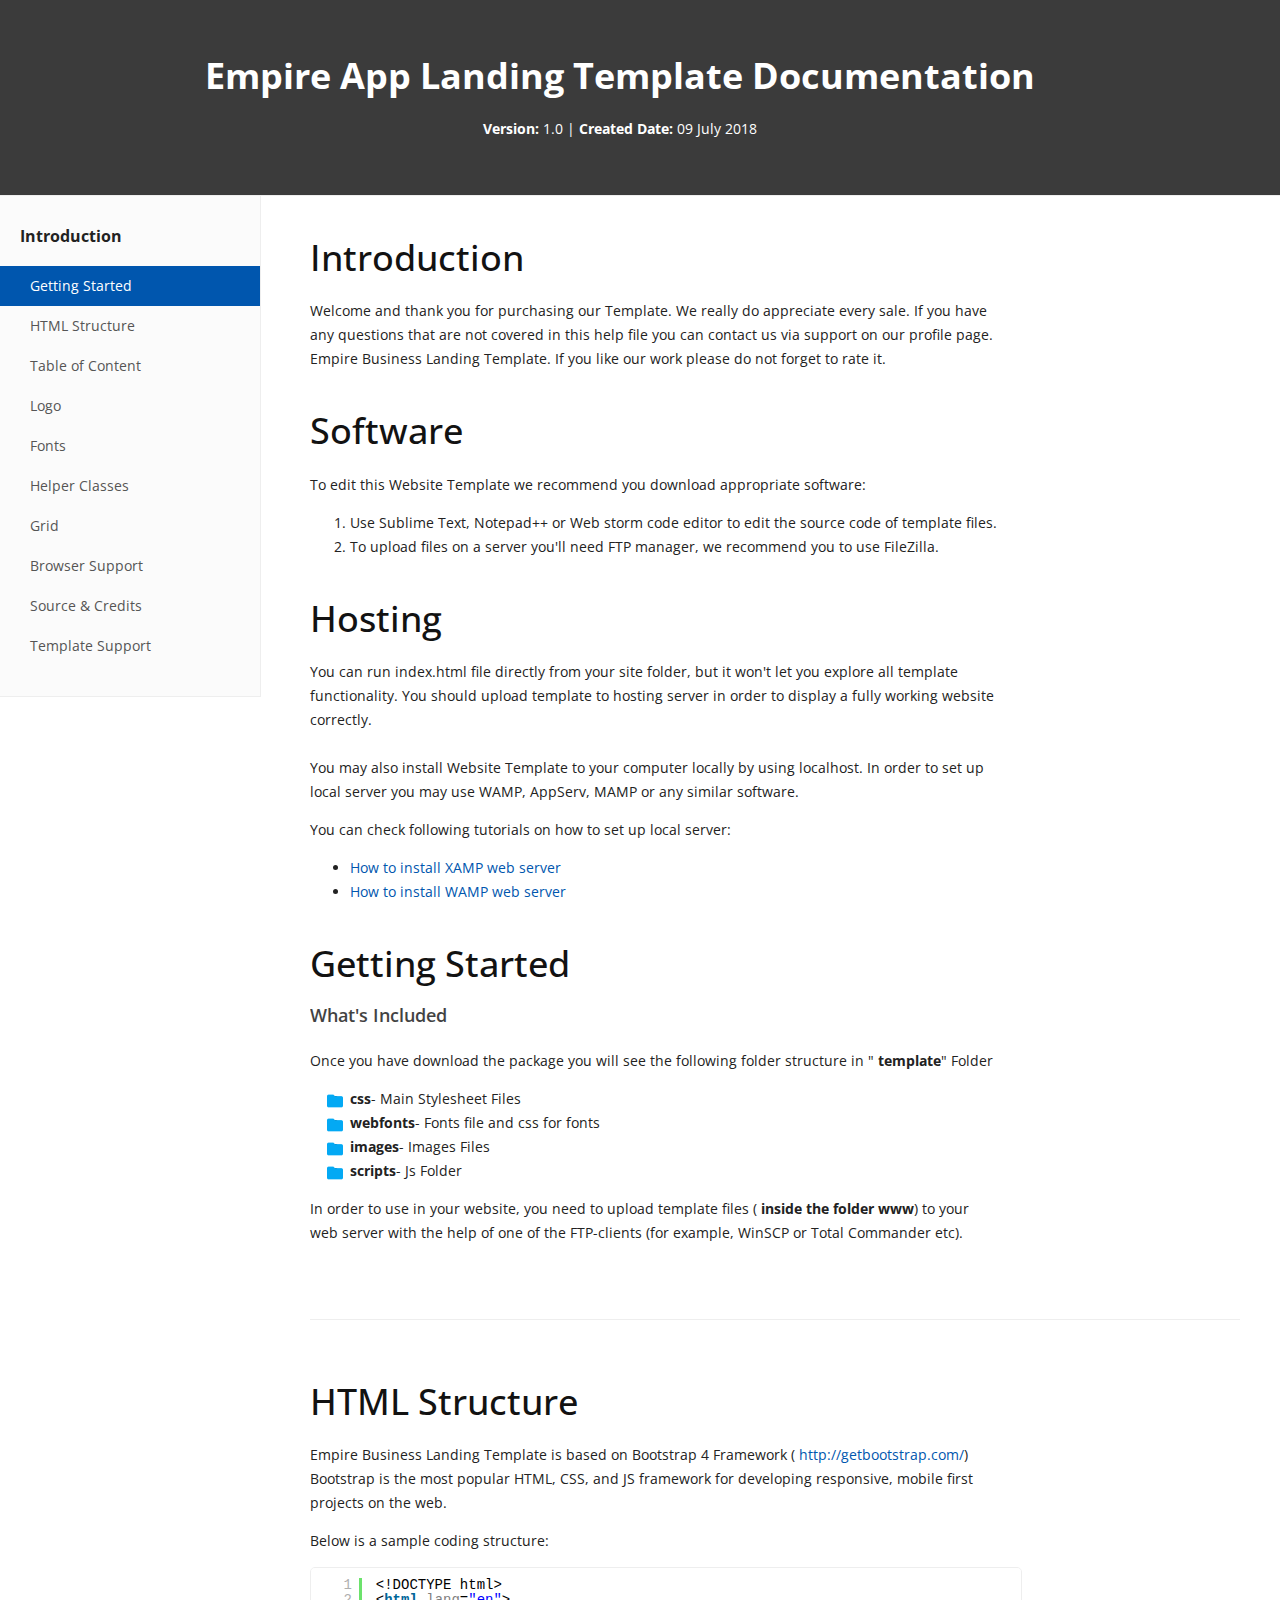
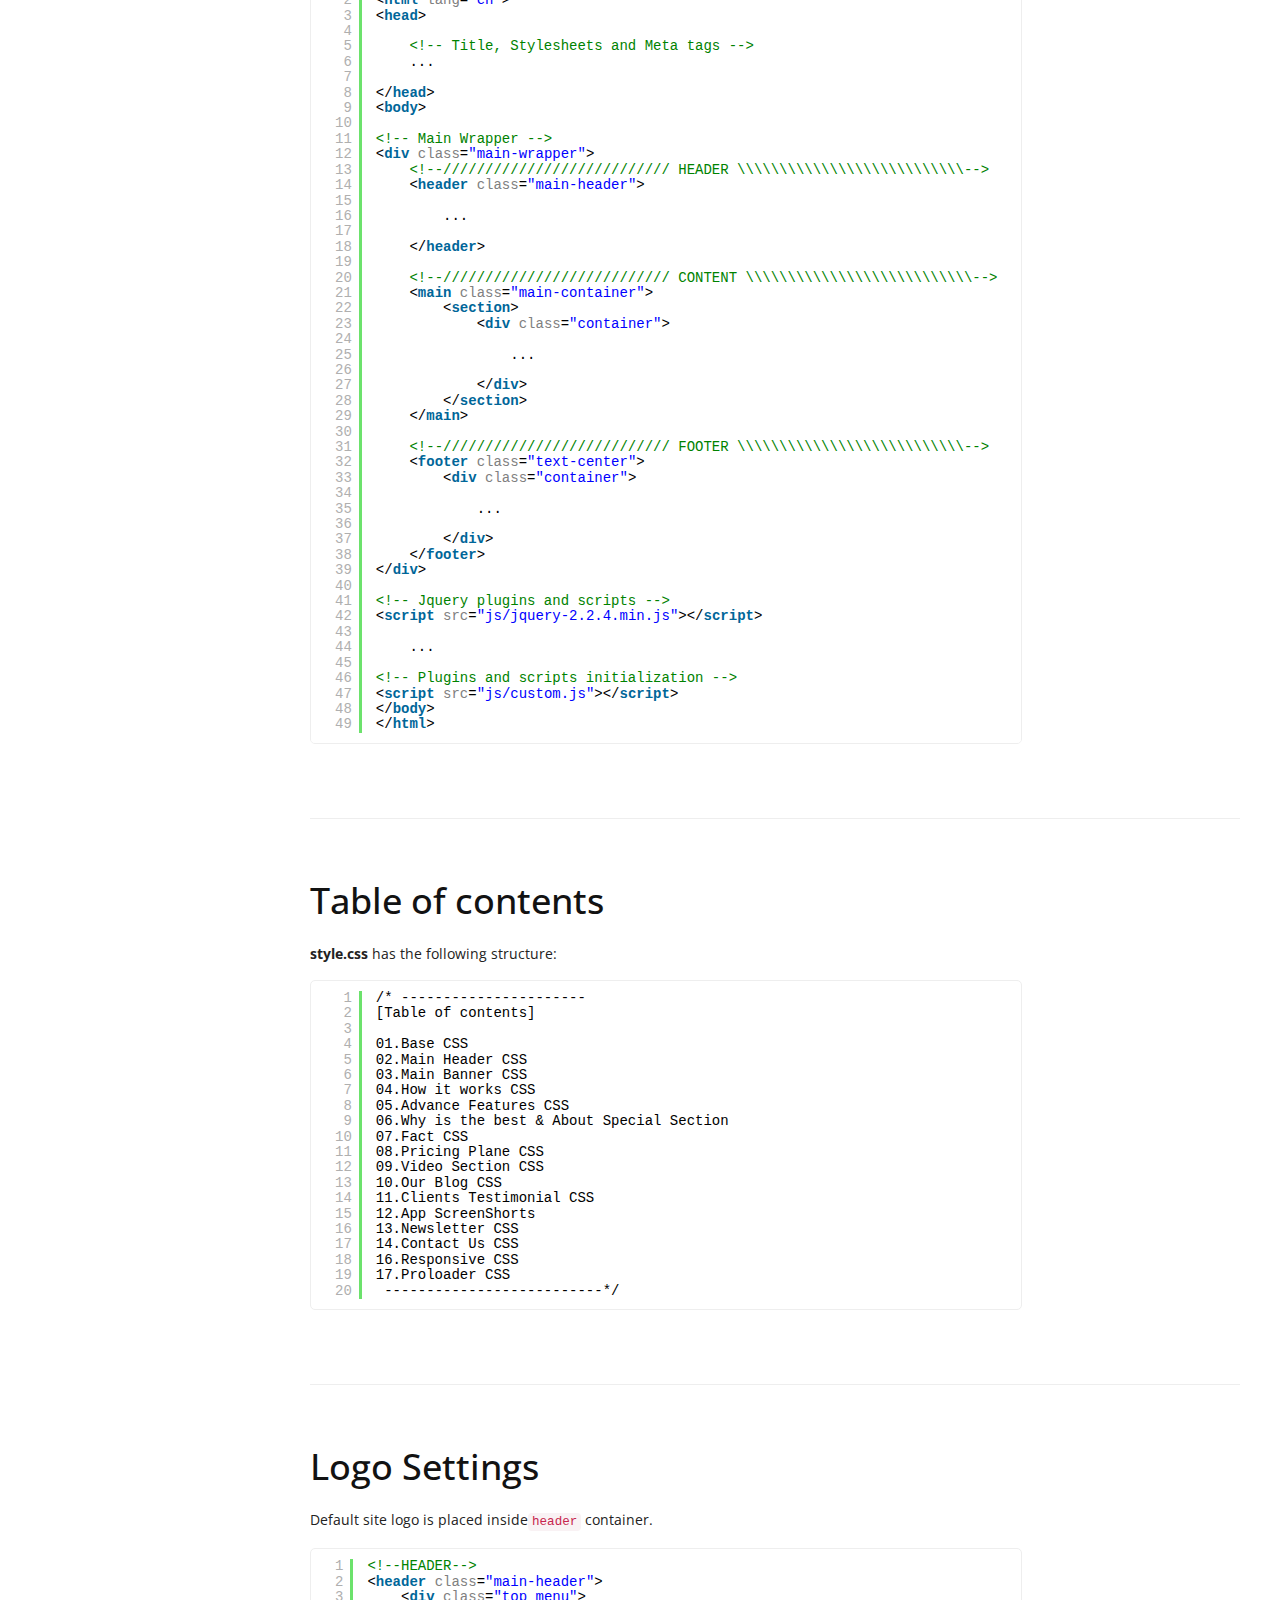
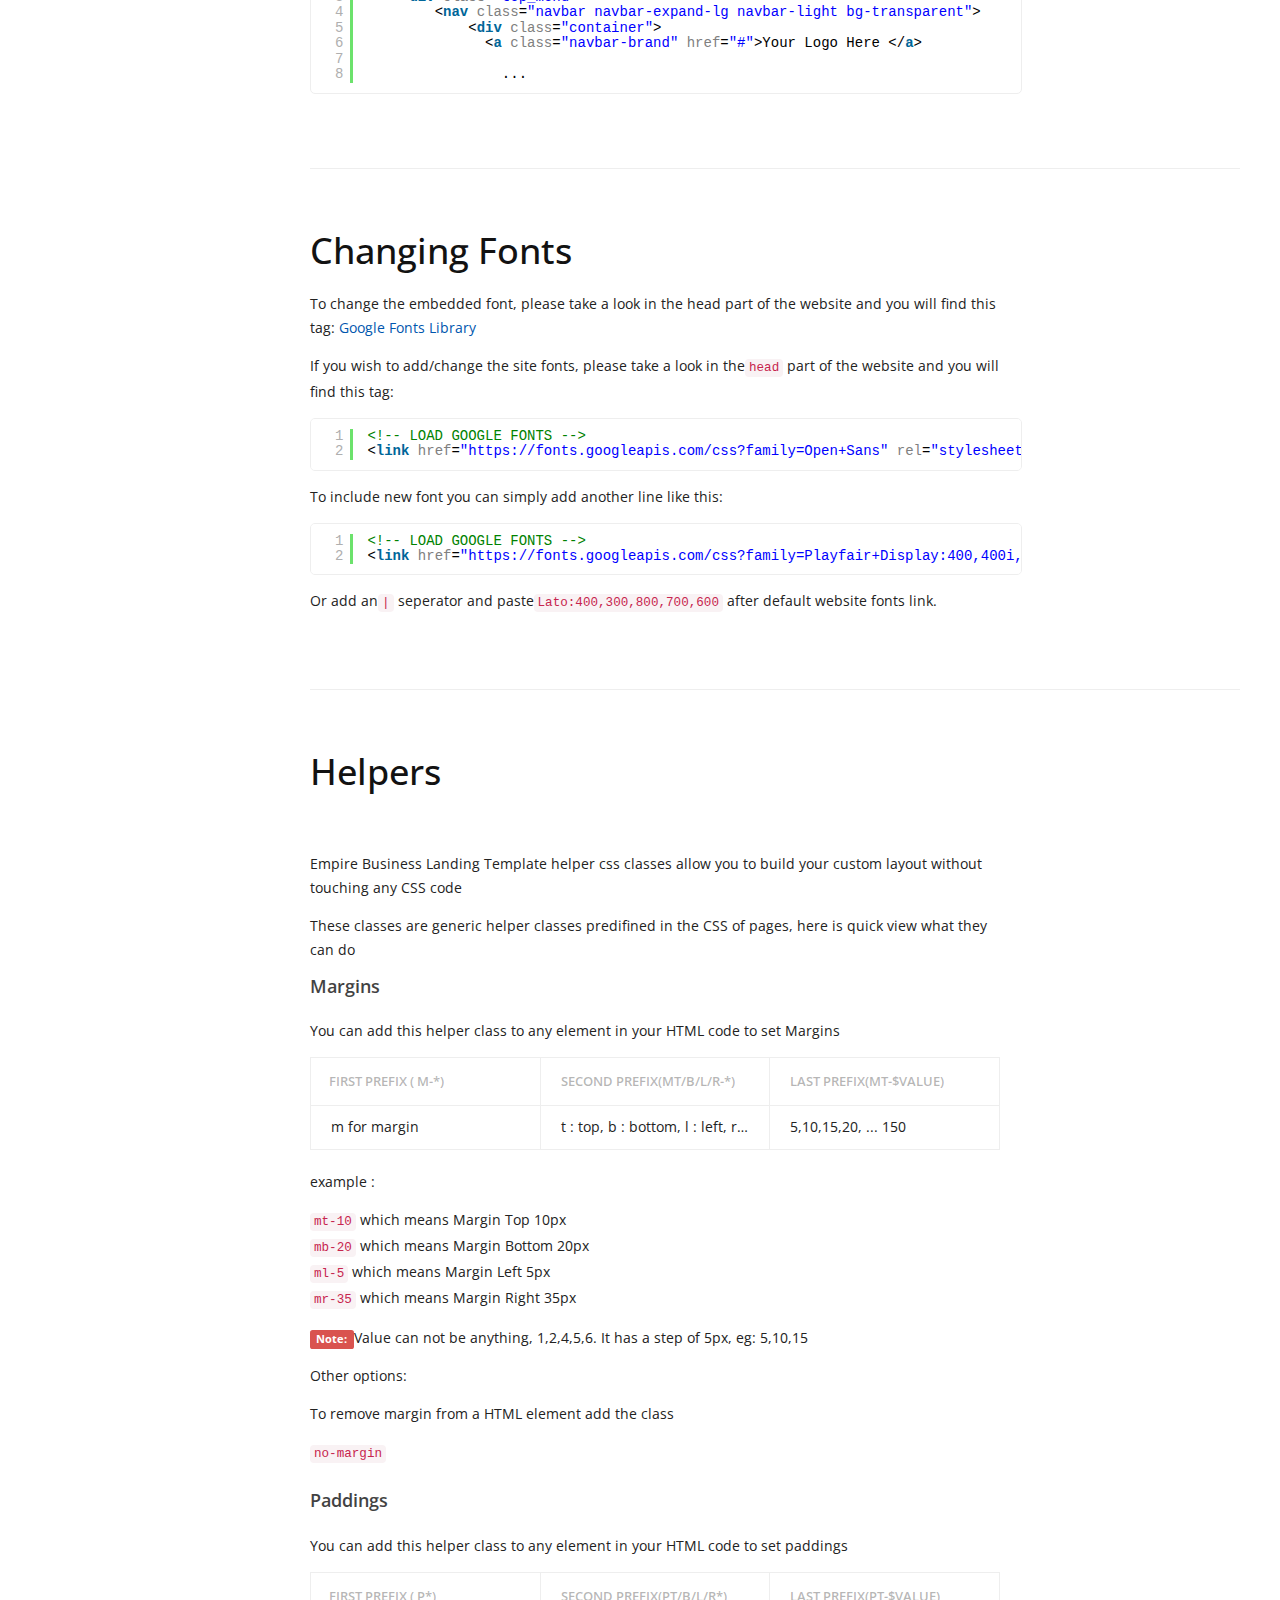
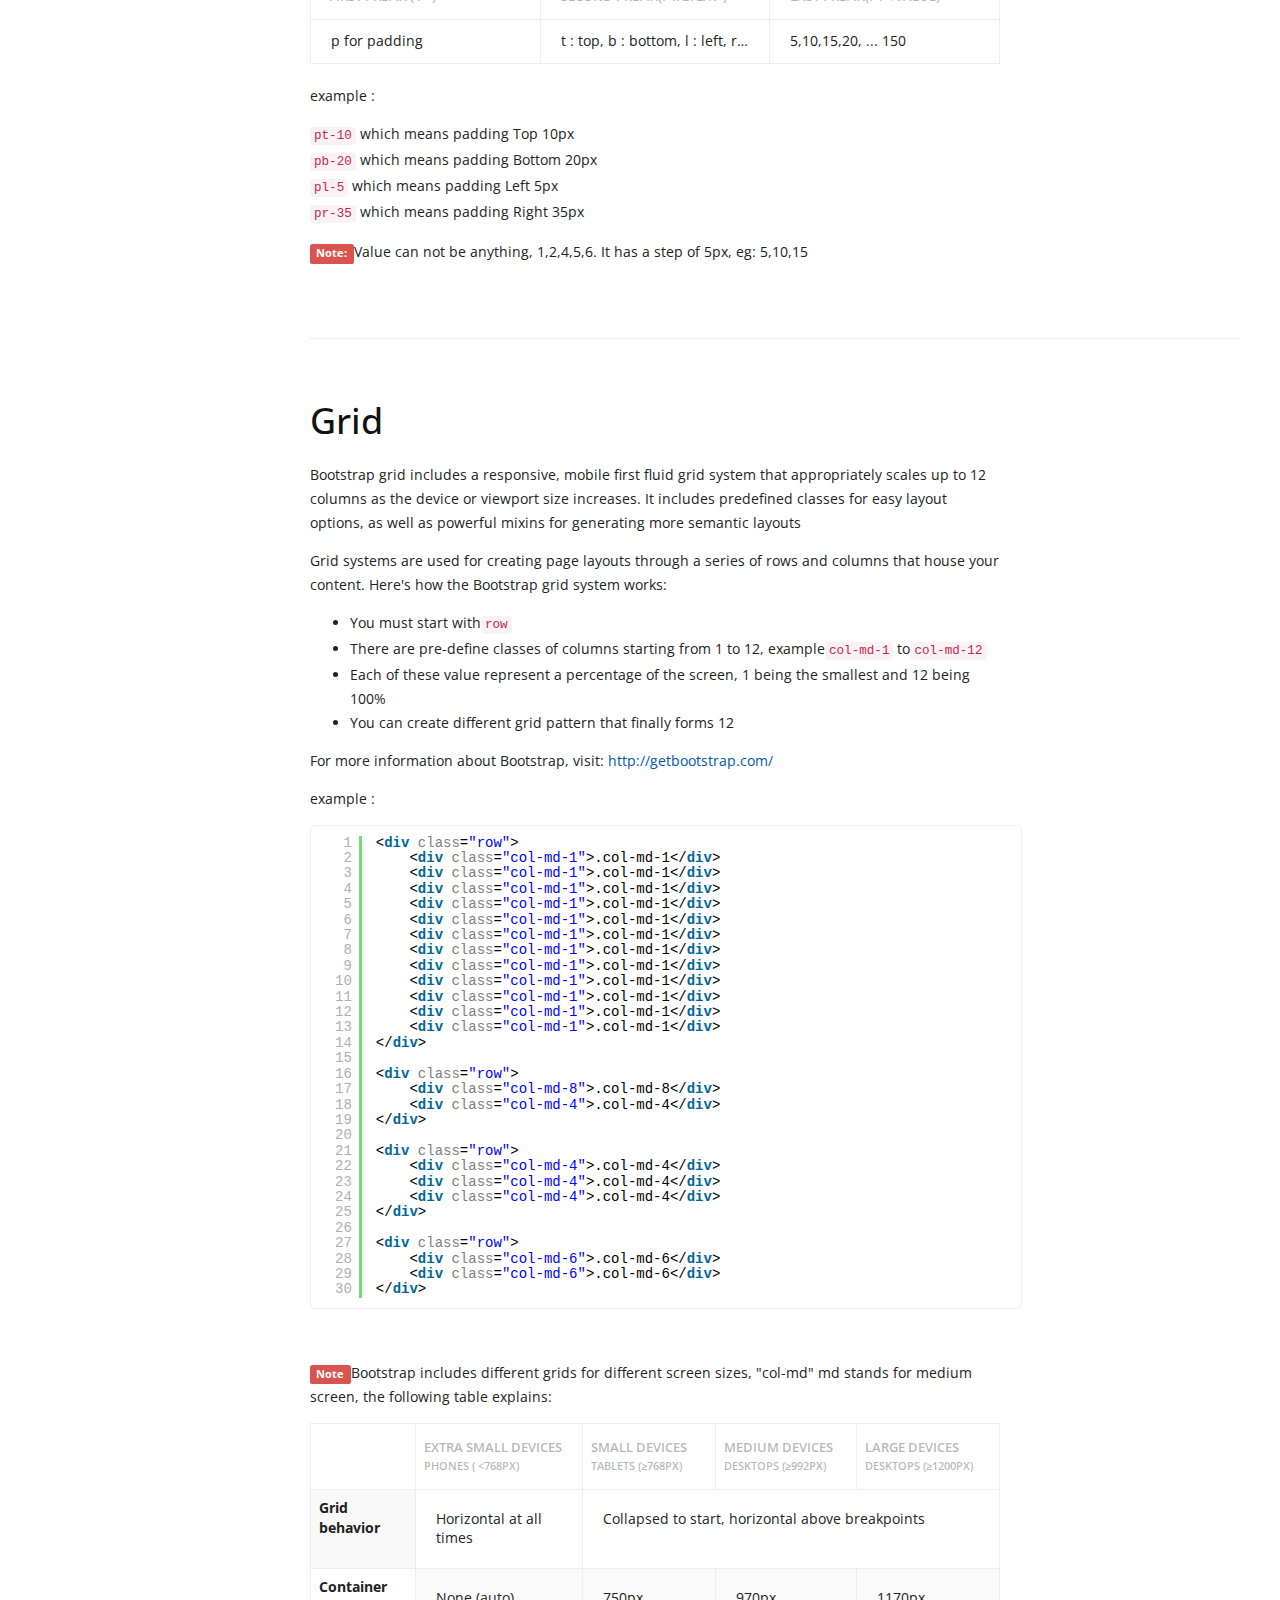
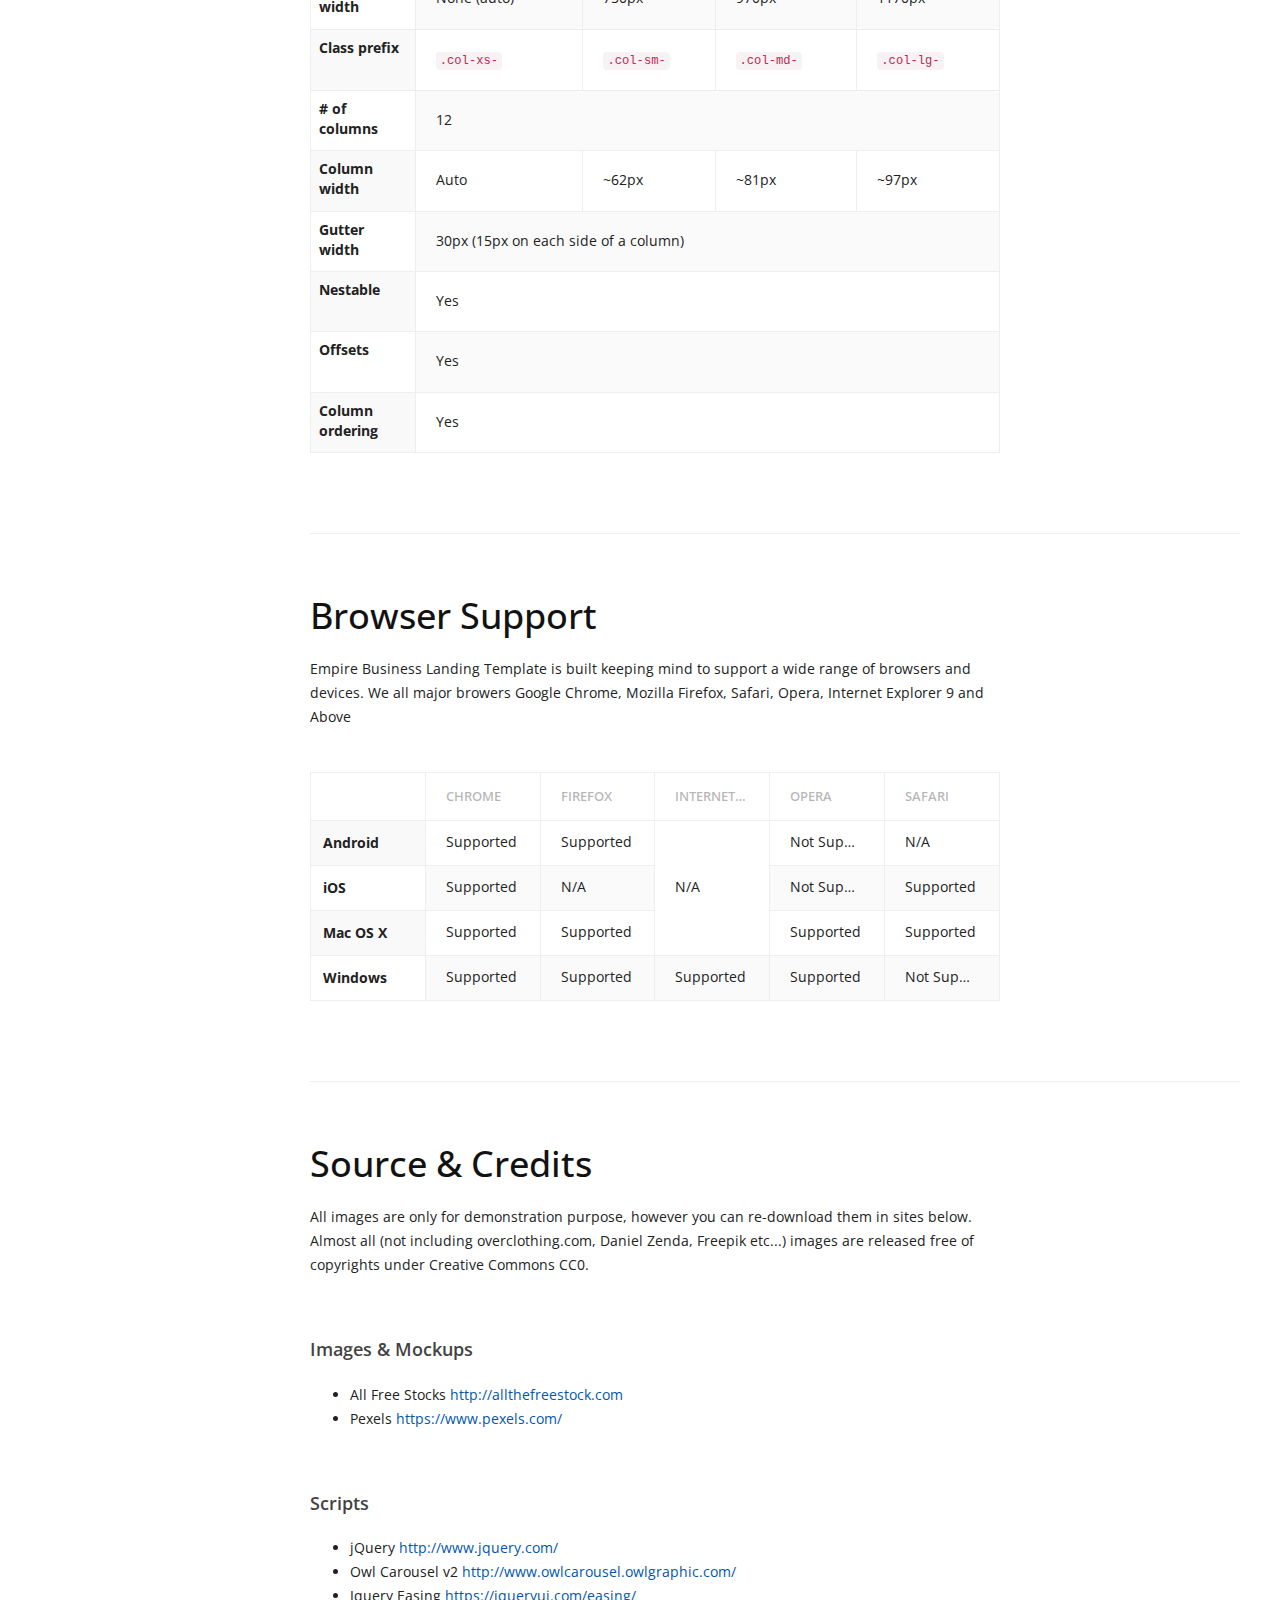
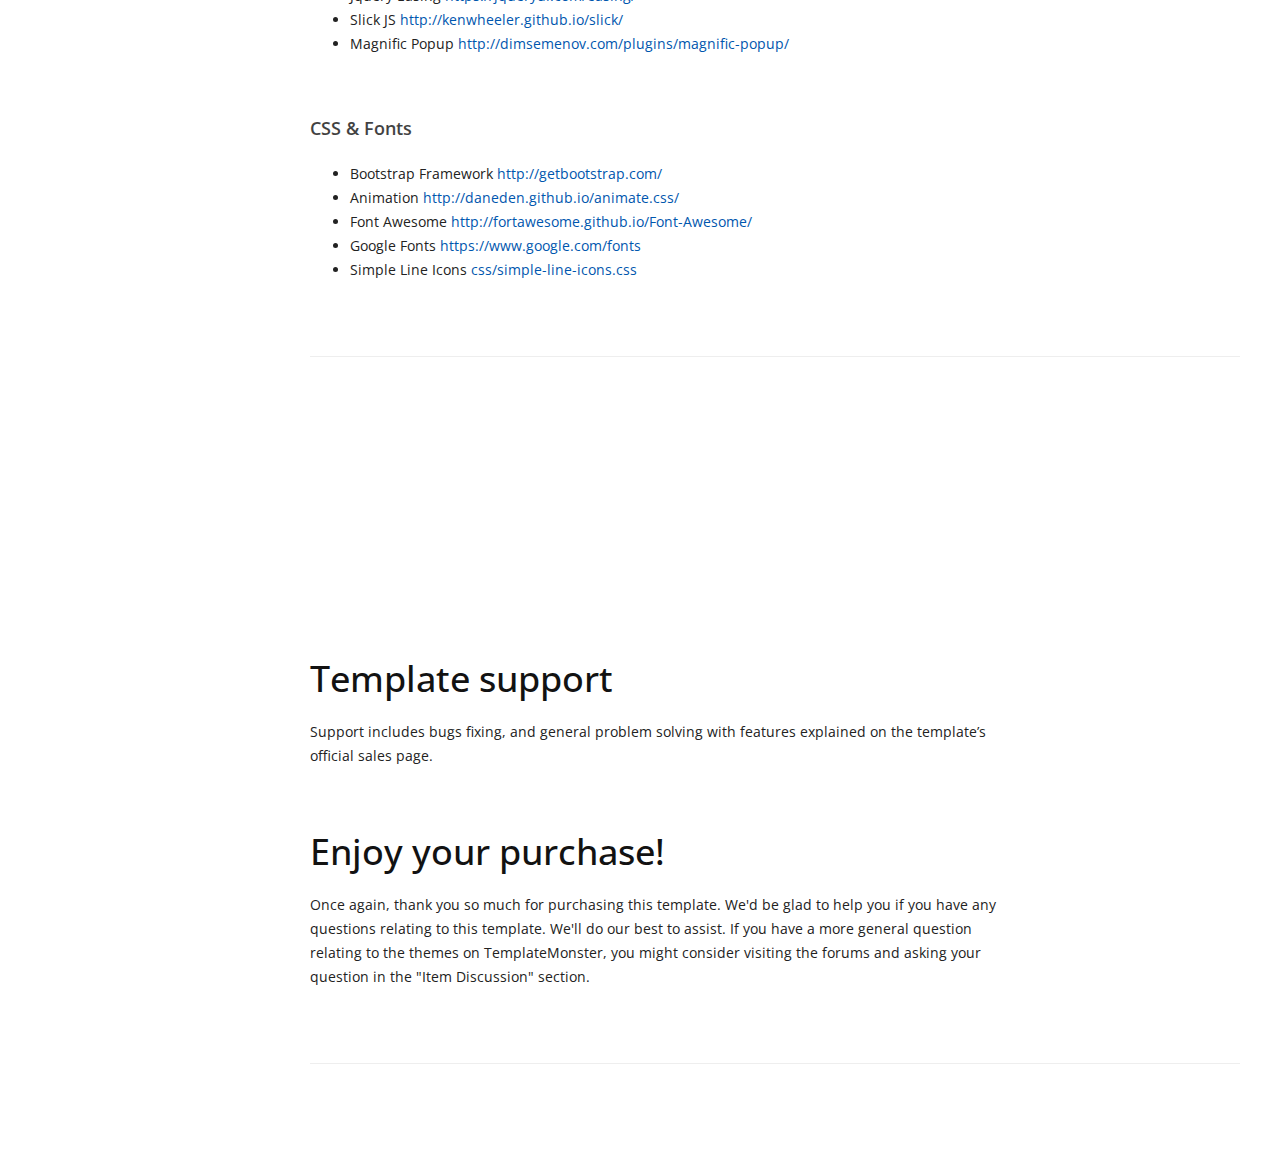
<file: documentation/index.html>
<!DOCTYPE html>
<html class="no-js" lang="en">

<head>
    <!--
    Basic Page Needs
    ==================================================
    -->
    <meta charset="UTF-8">
    <title>Empire App Landing Template Documentation</title>
    <meta name="description" content="Empire Business Landing pages">
    <meta name="author" content="CodeGlamour">
    <meta name="keywords" content="TemplateMonster theme template">
    <!--
    Mobile Specific Metas  ==============================
    -->
    <meta name="viewport" content="width=device-width, initial-scale=1">
    <!--
    CSS
    ==================================================
    -->
    <link href="https://fonts.googleapis.com/css?family=Open+Sans:400,500,700,800,600,300" rel="stylesheet">
    <link href="vendor/syntaxhighlighter/styles/shCoreDefault.css" rel="stylesheet">
    <link href="css/main.css" rel="stylesheet">
</head>

<body>
    <header id="header-wrapper">
        <div class="container text-center">
            <div id="logo">
                <h1><strong>Empire App Landing Template Documentation</strong></h1>
            </div>
            <strong>Version:</strong>
            <span>1.0 |</span>
            <strong>Created Date:</strong>
            <span>09 July 2018</span>
        </div>
    </header>
    <div class="container">
        <ul class="docs-nav">
            <li>
                <strong>Introduction</strong>
            </li>
            <li>
                <a class="cc-active active" href="#getting-started">Getting Started</a>
            </li>
            <li>
                <a class="cc-active" href="#html-structure">HTML Structure</a>
            </li>
            <li>
                <a class="cc-active" href="#table-of-content">Table of Content</a>
            </li>
            <li>
                <a class="cc-active" href="#logo-settings">Logo</a>
            </li>
            <li>
                <a class="cc-active" href="#chaning-fonts">Fonts</a>
            </li>
           
            <li>
                <a class="cc-active" href="#helpers">Helper Classes</a>
            </li>
            <li>
                <a class="cc-active" href="#grid">Grid</a>
            </li>
            <li>
                <a class="cc-active" href="#browser-support">Browser Support</a>
            </li>
            <li>
                <a class="cc-active" href="#creadits">Source & Credits</a>
            </li>
            <li>
                <a class="cc-active" href="#template-support">Template Support</a>
            </li>
        </ul>
        <div class="docs-content">
            <div class="docs-content-inner">
                <section id="getting-started">
                    <h1>Introduction</h1>
                    <p>Welcome and thank you for purchasing our Template.
                    We really do appreciate every sale. If you have any questions that are not covered in this help file you can contact us via support on our profile page. Empire Business Landing Template</a>. If you like our work please do not forget to rate it.</p>                   
                    <br/>
                    <h1>Software</h1>
                    <p>
                        To edit this Website Template we recommend you download appropriate software:
                        <ol>
                            <li>
                                Use Sublime Text, Notepad++ or Web storm code editor to edit the source code of template files.
                            </li>
                            <li>
                                To upload files on a server you'll need FTP manager, we recommend you to use FileZilla.
                            </li>
                        </ol>
                    </p>
                    <br/>
                    <h1>Hosting</h1>
                    <p class="offset-top-10">
                        You can run index.html file directly from your site folder, but it won't let you explore all template functionality. You should upload template to hosting server in order to display a fully working website correctly.
                        <br/>
                        <br/>
                        You may also install Website Template to your computer locally by using localhost. In order to set up local server you may use WAMP, AppServ, MAMP or any similar software.
                    </p>
                    <p>
                        You can check following tutorials on how to set up local server:
                    </p>

                    <ul>
                        <li>
                            <a href="https://www.youtube.com/watch?v=N6ENnaRotmo">
                                How to install XAMP web server
                            </a>
                        </li>
                        <li>
                            <a href="https://www.youtube.com/watch?v=kVc_9vAO7oI">
                                How to install WAMP web server
                            </a>
                        </li>
                    </ul>
                    <br/>
                    <h1 id="Installation">Getting Started</h1>
                    <h4>What's Included</h4>
                    <p>Once you have download the package you will see the following folder structure in "
                        <strong>template</strong>" Folder</p>
                    <div id="default-tree">
                        <ul>
                            <li>
                                <strong>css</strong>- Main Stylesheet Files</li>
                            <li>
                                <strong>webfonts</strong>- Fonts file and css for fonts</li>
                            <li>
                                <strong>images</strong>- Images Files</li>
                            <li>
                                <strong>scripts</strong>- Js Folder</li>
                        </ul>
                    </div>
                    <p>In order to use in your website, you need to upload template files (
                        <strong>inside the folder www</strong>) to your web server with the help of one of the FTP-clients (for example, WinSCP or Total Commander etc).</p>
                </section>
                <section id="html-structure">
                    <h1>HTML Structure</h1>
                    <p>Empire Business Landing Template is based on Bootstrap 4 Framework (
                        <a href="http://getbootstrap.com/">http://getbootstrap.com/</a>) Bootstrap is the most popular HTML, CSS, and JS framework for developing responsive, mobile first projects on the web.</p>
                    <p>Below is a sample coding structure:</p>
                    <pre class="brush: html;">&lt;!DOCTYPE html&gt;
&lt;html lang="en"&gt;
&lt;head&gt;

    &lt;!-- Title, Stylesheets and Meta tags --&gt;
    ...

&lt;/head&gt;
&lt;body&gt;

&lt;!-- Main Wrapper --&gt;
&lt;div class="main-wrapper"&gt;
    &lt;!--/////////////////////////// HEADER \\\\\\\\\\\\\\\\\\\\\\\\\\\--&gt;
    &lt;header class="main-header"&gt;

        ...

    &lt;/header&gt;

    &lt;!--/////////////////////////// CONTENT \\\\\\\\\\\\\\\\\\\\\\\\\\\--&gt;
    &lt;main class="main-container"&gt;
        &lt;section&gt;
            &lt;div class="container"&gt;

                ...

            &lt;/div&gt;
        &lt;/section&gt;
    &lt;/main&gt;

    &lt;!--/////////////////////////// FOOTER \\\\\\\\\\\\\\\\\\\\\\\\\\\--&gt;
    &lt;footer class="text-center"&gt;
        &lt;div class="container"&gt;

            ...

        &lt;/div&gt;
    &lt;/footer&gt;
&lt;/div&gt;

&lt;!-- Jquery plugins and scripts --&gt;
&lt;script src="js/jquery-2.2.4.min.js"&gt;&lt;/script&gt;

    ...

&lt;!-- Plugins and scripts initialization --&gt;
&lt;script src="js/custom.js"&gt;&lt;/script&gt;
&lt;/body&gt;
&lt;/html&gt;
</pre>
                </section>
                <section id="table-of-content">
                    <h1>Table of contents</h1>
                    <p class="offset-top-20"><span class="text-bold">style.css</span> has the following structure:</p>
                   
                    <pre class="brush: html;"><head>
/* ----------------------
[Table of contents]

01.Base CSS
02.Main Header CSS
03.Main Banner CSS
04.How it works CSS
05.Advance Features CSS
06.Why is the best & About Special Section
07.Fact CSS
08.Pricing Plane CSS
09.Video Section CSS
10.Our Blog CSS
11.Clients Testimonial CSS
12.App ScreenShorts
13.Newsletter CSS
14.Contact Us CSS
16.Responsive CSS
17.Proloader CSS
 --------------------------*/
</head></pre>
                </section>

                <section id="logo-settings">
                    <h1>Logo Settings</h1>
                    <p>Default site logo is placed inside<code>header</code> container.</p>
                    <pre class="brush: html;"><!--HEADER-->
&lt;header class="main-header"&gt;
    &lt;div class="top_menu">
        &lt;nav class="navbar navbar-expand-lg navbar-light bg-transparent"&gt;
            &lt;div class="container"&gt;
              &lt;a class="navbar-brand" href="#">Your Logo Here &lt;/a&gt;
                
                ...
</pre>
                </section>
                <section id="chaning-fonts">
                    <h1>Changing Fonts</h1>
                    To change the embedded font, please take a look in the head part of the website and you will find this tag: 
                        <a target="_blank" href="http://www.google.com/fonts">Google Fonts Library</a>
                    </p>
                    <p>If you wish to add/change the site fonts, please take a look in the<code>head</code> part of the website and you will find this tag:</p>
                    <pre class="brush: html"><!-- LOAD GOOGLE FONTS -->
&lt;link href="https://fonts.googleapis.com/css?family=Open+Sans" rel="stylesheet"&gt;
</pre>
                    <p>To include new font you can simply add another line like this:</p>
                    <pre class="brush: html"><!-- LOAD GOOGLE FONTS -->
<link href="https://fonts.googleapis.com/css?family=Playfair+Display:400,400i,700,700i,900,900i" rel="stylesheet" type="text/css">
</pre>
                    <p>Or add an<code>|</code> seperator and paste<code>Lato:400,300,800,700,600</code> after default website fonts link.</p>
                </section>
             
                <section id="helpers">
                    <h1>Helpers</h1>
                    <br>
                    <p>Empire Business Landing Template helper css classes allow you to build your custom layout without touching any CSS code</p>
                    <p>These classes are generic helper classes predifined in the CSS of pages, here is quick view what they can do</p>
           
                    <h4>Margins</h4>
                    <p>You can add this helper class to any element in your HTML code to set Margins</p>
                    <table class="table table-bordered table-condensed table-striped table-responsive">
                        <thead>
                            <tr>
                                <th>First Prefix ( m-*)</th>
                                <th>Second Prefix(mt/b/l/r-*)</th>
                                <th>Last Prefix(mt-$value)</th>
                            </tr>
                        </thead>
                        <tbody>
                            <tr>
                                <td>m for margin</td>
                                <td>t : top, b : bottom, l : left, r : right</td>
                                <td>5,10,15,20, ... 150</td>
                            </tr>
                        </tbody>
                    </table>
                    <p>
                        <span>example :</span>
                    </p><code>mt-10</code>
                    <span>which means Margin Top 10px</span>
                    <br><code>mb-20</code>
                    <span>which means Margin Bottom 20px</span>
                    <br><code>ml-5</code>
                    <span>which means Margin Left 5px</span>
                    <br><code>mr-35</code>
                    <span>which means Margin Right 35px</span>
                    <br>
                    <p>
                        <label class="label label-danger">Note:</label>Value can not be anything, 1,2,4,5,6. It has a step of 5px, eg: 5,10,15
                    </p>
                    <p>Other options:</p>
                    <p>To remove margin from a HTML element add the class</p><code>no-margin</code>
                    <br>
                    <br>
                    <h4>Paddings</h4>
                    <p>You can add this helper class to any element in your HTML code to set paddings</p>
                    <table class="table table-bordered table-condensed table-striped table-responsive">
                        <thead>
                            <tr>
                                <th>First Prefix ( p*)</th>
                                <th>Second Prefix(pt/b/l/r*)</th>
                                <th>Last Prefix(pt-$value)</th>
                            </tr>
                        </thead>
                        <tbody>
                            <tr>
                                <td>p for padding</td>
                                <td>t : top, b : bottom, l : left, r : right</td>
                                <td>5,10,15,20, ... 150</td>
                            </tr>
                        </tbody>
                    </table>
                    <p>example :</p><code>pt-10</code>
                    <span>which means padding Top 10px</span>
                    <br><code>pb-20</code>
                    <span>which means padding Bottom 20px</span>
                    <br><code>pl-5</code>
                    <span>which means padding Left 5px</span>
                    <br><code>pr-35</code>
                    <span>which means padding Right 35px</span>
                    <br>
                    <p>
                        <label class="label label-danger">Note:</label>Value can not be anything, 1,2,4,5,6. It has a step of 5px, eg: 5,10,15
                    </p>
                </section>
     
                <section id="grid">
                    <h1>Grid</h1>
                    <p>
                        Bootstrap grid includes a responsive, mobile first fluid grid system that appropriately scales up to 12 columns as the device or viewport size increases. It includes predefined classes for easy layout options, as well as powerful mixins for generating
                        more semantic layouts
                    </p>
                    <p>Grid systems are used for creating page layouts through a series of rows and columns that house your content. Here's how the Bootstrap grid system works:</p>
                    <ul>
                        <li>You must start with<code>row</code>
                        </li>
                        <li>There are pre-define classes of columns starting from 1 to 12, example<code>col-md-1</code> to<code>col-md-12</code>
                        </li>
                        <li>Each of these value represent a percentage of the screen, 1 being the smallest and 12 being 100%</li>
                        <li>You can create different grid pattern that finally forms 12</li>
                    </ul>
                    <p>For more information about Bootstrap, visit:
                        <a href="http://getbootstrap.com/">http://getbootstrap.com/</a>
                    </p>
                    <p>example :</p>
                    <pre class="brush: html;"><div class="row">
    <div class="col-md-1">.col-md-1</div>
    <div class="col-md-1">.col-md-1</div>
    <div class="col-md-1">.col-md-1</div>
    <div class="col-md-1">.col-md-1</div>
    <div class="col-md-1">.col-md-1</div>
    <div class="col-md-1">.col-md-1</div>
    <div class="col-md-1">.col-md-1</div>
    <div class="col-md-1">.col-md-1</div>
    <div class="col-md-1">.col-md-1</div>
    <div class="col-md-1">.col-md-1</div>
    <div class="col-md-1">.col-md-1</div>
    <div class="col-md-1">.col-md-1</div>
</div>

<div class="row">
    <div class="col-md-8">.col-md-8</div>
    <div class="col-md-4">.col-md-4</div>
</div>

<div class="row">
    <div class="col-md-4">.col-md-4</div>
    <div class="col-md-4">.col-md-4</div>
    <div class="col-md-4">.col-md-4</div>
</div>

<div class="row">
    <div class="col-md-6">.col-md-6</div>
    <div class="col-md-6">.col-md-6</div>
</div></pre>
                    <br>
                    <p>
                        <span class="label label-danger">Note</span>Bootstrap includes different grids for different screen sizes, "col-md" md stands for medium screen, the following table explains:</p>
                    <table class="table table-bordered table-striped table-responsive">
                        <thead>
                            <tr>
                                <th></th>
                                <th>Extra small devices
                                    <small>Phones (
                                        <768px)</small>
                                </th>
                                <th>Small devices
                                    <small>Tablets (≥768px)</small>
                                </th>
                                <th>Medium devices
                                    <small>Desktops (≥992px)</small>
                                </th>
                                <th>Large devices
                                    <small>Desktops (≥1200px)</small>
                                </th>
                            </tr>
                        </thead>
                        <tbody>
                            <tr>
                                <th class="text-nowrap">Grid behavior
                                    <td>Horizontal at all times</td>
                                    <td colspan="3">Collapsed to start, horizontal above breakpoints</td>
                                </th>
                            </tr>
                            <tr>
                                <th class="text-nowrap">Container width
                                    <td>None (auto)</td>
                                    <td>750px</td>
                                    <td>970px</td>
                                    <td>1170px</td>
                                </th>
                            </tr>
                            <tr>
                                <th class="text-nowrap">Class prefix
                                    <td><code>.col-xs-</code>
                                    </td>
                                    <td><code>.col-sm-</code>
                                    </td>
                                    <td><code>.col-md-</code>
                                    </td>
                                    <td><code>.col-lg-</code>
                                    </td>
                                </th>
                            </tr>
                            <tr>
                                <th class="text-nowrap"># of columns
                                    <td colspan="4">12</td>
                                </th>
                            </tr>
                            <tr>
                                <th class="text-nowrap">Column width
                                    <td class="text-muted">Auto</td>
                                    <td>~62px</td>
                                    <td>~81px</td>
                                    <td>~97px</td>
                                </th>
                            </tr>
                            <tr>
                                <th class="text-nowrap">Gutter width
                                    <td colspan="4">30px (15px on each side of a column)</td>
                                </th>
                            </tr>
                            <tr>
                                <th class="text-nowrap">Nestable
                                    <td colspan="4">Yes</td>
                                </th>
                            </tr>
                            <tr>
                                <th class="text-nowrap">Offsets
                                    <td colspan="4">Yes</td>
                                </th>
                            </tr>
                            <tr>
                                <th class="text-nowrap">Column ordering
                                    <td colspan="4">Yes</td>
                                </th>
                            </tr>
                        </tbody>
                    </table>
                </section>
                <section id="browser-support">
                    <h1>Browser Support</h1>
                    <p>Empire Business Landing Template is built keeping mind to support a wide range of browsers and devices. We all major browers Google Chrome, Mozilla Firefox, Safari, Opera, Internet Explorer 9 and Above</p>
                    <p></p>
                    <br>
                    <table class="table table-bordered table-striped table-condensed table-responsive">
                        <thead>
                            <tr>
                                <td></td>
                                <th>Chrome</th>
                                <th>Firefox</th>
                                <th>Internet Explorer</th>
                                <th>Opera</th>
                                <th>Safari</th>
                            </tr>
                        </thead>
                        <tbody>
                            <tr>
                                <th>Android
                                    <td class="text-success">
                                        <span class="glyphicon glyphicon-ok"></span>Supported</td>
                                    <td class="text-success">
                                        <span class="glyphicon glyphicon-ok"></span>Supported</td>
                                    <td class="text-muted" rowspan="3" style="vertical-align: middle;">N/A</td>
                                    <td class="text-danger">
                                        <span class="glyphicon glyphicon-remove"></span>Not Supported</td>
                                    <td class="text-muted">N/A</td>
                                </th>
                            </tr>
                            <tr>
                                <th>iOS
                                    <td class="text-success">
                                        <span class="glyphicon glyphicon-ok"></span>Supported</td>
                                    <td class="text-muted">N/A</td>
                                    <td class="text-danger">
                                        <span class="glyphicon glyphicon-remove"></span>Not Supported</td>
                                    <td class="text-success">
                                        <span class="glyphicon glyphicon-ok"></span>Supported</td>
                                </th>
                            </tr>
                            <tr>
                                <th>Mac OS X
                                    <td class="text-success">
                                        <span class="glyphicon glyphicon-ok"></span>Supported</td>
                                    <td class="text-success">
                                        <span class="glyphicon glyphicon-ok"></span>Supported</td>
                                    <td class="text-success">
                                        <span class="glyphicon glyphicon-ok"></span>Supported</td>
                                    <td class="text-success">
                                        <span class="glyphicon glyphicon-ok"></span>Supported</td>
                                </th>
                            </tr>
                            <tr>
                                <th>Windows
                                    <td class="text-success">
                                        <span class="glyphicon glyphicon-ok"></span>Supported</td>
                                    <td class="text-success">
                                        <span class="glyphicon glyphicon-ok"></span>Supported</td>
                                    <td class="text-success">
                                        <span class="glyphicon glyphicon-ok"></span>Supported</td>
                                    <td class="text-success">
                                        <span class="glyphicon glyphicon-ok"></span>Supported</td>
                                    <td class="text-danger">
                                        <span class="glyphicon glyphicon-remove"></span>Not Supported</td>
                                </th>
                            </tr>
                        </tbody>
                    </table>
                </section>
                <section id="creadits">
                    <h1>Source & Credits</h1>
                    <p>
                        All images are only for demonstration purpose, however you can re-download them in sites below. Almost all (not including overclothing.com, Daniel Zenda, Freepik etc...) images are released free of copyrights under Creative Commons CC0.
                    </p>
                    <br>
                    <br>
                    <h4>Images & Mockups</h4>
                    <ul>
                        <li>All Free Stocks
                            <a target="_blank" href="allthefreestock.com">http://allthefreestock.com</a>
                        </li>
                        <li>Pexels
                            <a target="_blank" href="https://www.pexels.com/">https://www.pexels.com/</a>
                        </li>
                    </ul>
                    <br>
                    <br>
                    <h4>Scripts</h4>
                    <ul>
                        <li>
                      jQuery
                            <a target="_blank" href="http://www.jquery.com/">http://www.jquery.com/</a>
                        </li>
                        <li>Owl Carousel v2
                            <a target="_blank" href="http://www.owlcarousel.owlgraphic.com/">http://www.owlcarousel.owlgraphic.com/</a>
                        </li>
                        <li>Jquery Easing
                            <a target="_blank" href="https://jqueryui.com/easing/">https://jqueryui.com/easing/</a>
                        </li>
                        <li>Slick JS
                            <a target="_blank" href="http://kenwheeler.github.io/slick/">http://kenwheeler.github.io/slick/</a>
                        </li>
                        <li>Magnific Popup
                            <a target="_blank" href="http://dimsemenov.com/plugins/magnific-popup/">http://dimsemenov.com/plugins/magnific-popup/</a>
                        </li>
                    </ul>
                    <br>
                    <br>
                    <h4>CSS & Fonts</h4>
                    <ul>
                        <li>Bootstrap Framework
                            <a target="_blank" href="http://getbootstrap.com/">http://getbootstrap.com/</a>
                        </li>
                        <li>Animation
                            <a target="_blank" href="http://daneden.github.io/animate.css/">http://daneden.github.io/animate.css/</a>
                        </li>
                        <li>Font Awesome
                            <a target="_blank" href="http://fortawesome.github.io/Font-Awesome/">http://fortawesome.github.io/Font-Awesome/</a>
                        </li>
                        <li>Google Fonts
                            <a target="_blank" href="https://www.google.com/fonts">https://www.google.com/fonts</a>
                        </li>
                        <li>Simple Line Icons
                            <a href="css/simple-line-icons.css">css/simple-line-icons.css</a>
                        </li>
                    </ul>
                </section>

                <section id="template-support">
                    <h1>Template support</h1>
                    <p>Support includes bugs fixing, and general problem solving with features explained on the template’s official sales page.</p>
                    <br/> 
                    <br/>  
                    <h1>Enjoy your purchase!</h1>
                    <p>Once again, thank you so much for purchasing this template. We'd be glad to help you if you have any questions relating to this template. We'll do our best to assist. If you have a more general question relating to the themes on TemplateMonster, you might consider visiting the forums and asking your question in the "Item Discussion" section.</p>
                </section>
            </div>
        </div>
    </div>
    <!--
    Javascripts
    ==================================================
    -->
    <script src="js/jquery.min.js"></script>
    <script src="js/layout.js"></script>
    <script src="vendor/syntaxhighlighter/scripts/shCore.js"></script>
    <script src="vendor/syntaxhighlighter/scripts/shBrushJScript.js"></script>
    <script src="vendor/syntaxhighlighter/scripts/shBrushCss.js"></script>
    <script src="vendor/syntaxhighlighter/scripts/shBrushPlain.js"></script>
    <script src="vendor/syntaxhighlighter/scripts/shBrushXml.js"></script>
    <script>
        SyntaxHighlighter.all();
    </script>
    <!--
    End Document
    ==================================================
    -->
</body>

</html>
</file>
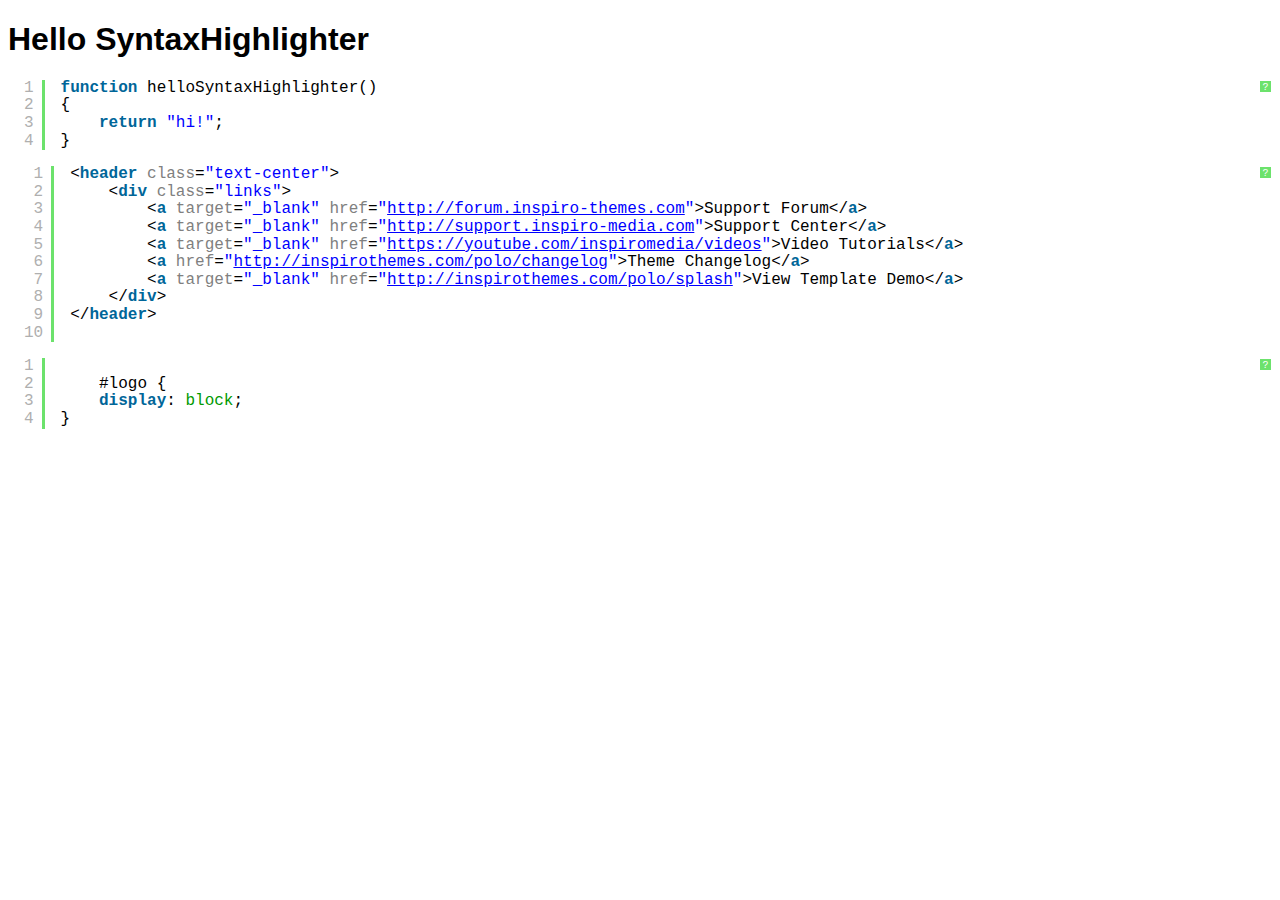
<file: documentation/vendor/syntaxhighlighter/index.html>
<!DOCTYPE html PUBLIC "-//W3C//DTD XHTML 1.0 Strict//EN" "http://www.w3.org/TR/xhtml1/DTD/xhtml1-strict.dtd">
<html xmlns="http://www.w3.org/1999/xhtml" xml:lang="en" lang="en">
<head>
	<meta http-equiv="Content-Type" content="text/html; charset=UTF-8" />
	<title>Hello SyntaxHighlighter</title>
	<script type="text/javascript" src="scripts/shCore.js"></script>
	<script type="text/javascript" src="scripts/shBrushJScript.js"></script>
		<script type="text/javascript" src="scripts/shBrushCss.js"></script>
	<script type="text/javascript" src="scripts/shBrushXml.js"></script>
	<link type="text/css" rel="stylesheet" href="styles/shCoreDefault.css"/>
	<script type="text/javascript">SyntaxHighlighter.all();</script>
</head>

<body style="background: white; font-family: Helvetica">

<h1>Hello SyntaxHighlighter</h1>
<pre class="brush: js;">
function helloSyntaxHighlighter()
{
	return "hi!";
}
</pre>
	
<pre class="brush: html;">	
	<header class="text-center">
		<div class="links">
			<a target="_blank" href="http://forum.inspiro-themes.com">Support Forum</a>
			<a target="_blank" href="http://support.inspiro-media.com">Support Center</a>
			<a target="_blank" href="https://youtube.com/inspiromedia/videos">Video Tutorials</a>
			<a href="http://inspirothemes.com/polo/changelog">Theme Changelog</a>
			<a target="_blank" href="http://inspirothemes.com/polo/splash">View Template Demo</a>
		</div>
	</header>
</pre>
	
	<pre class="brush: css;">	
	#logo {
	display: block;
}
</pre>
</html>
</file>
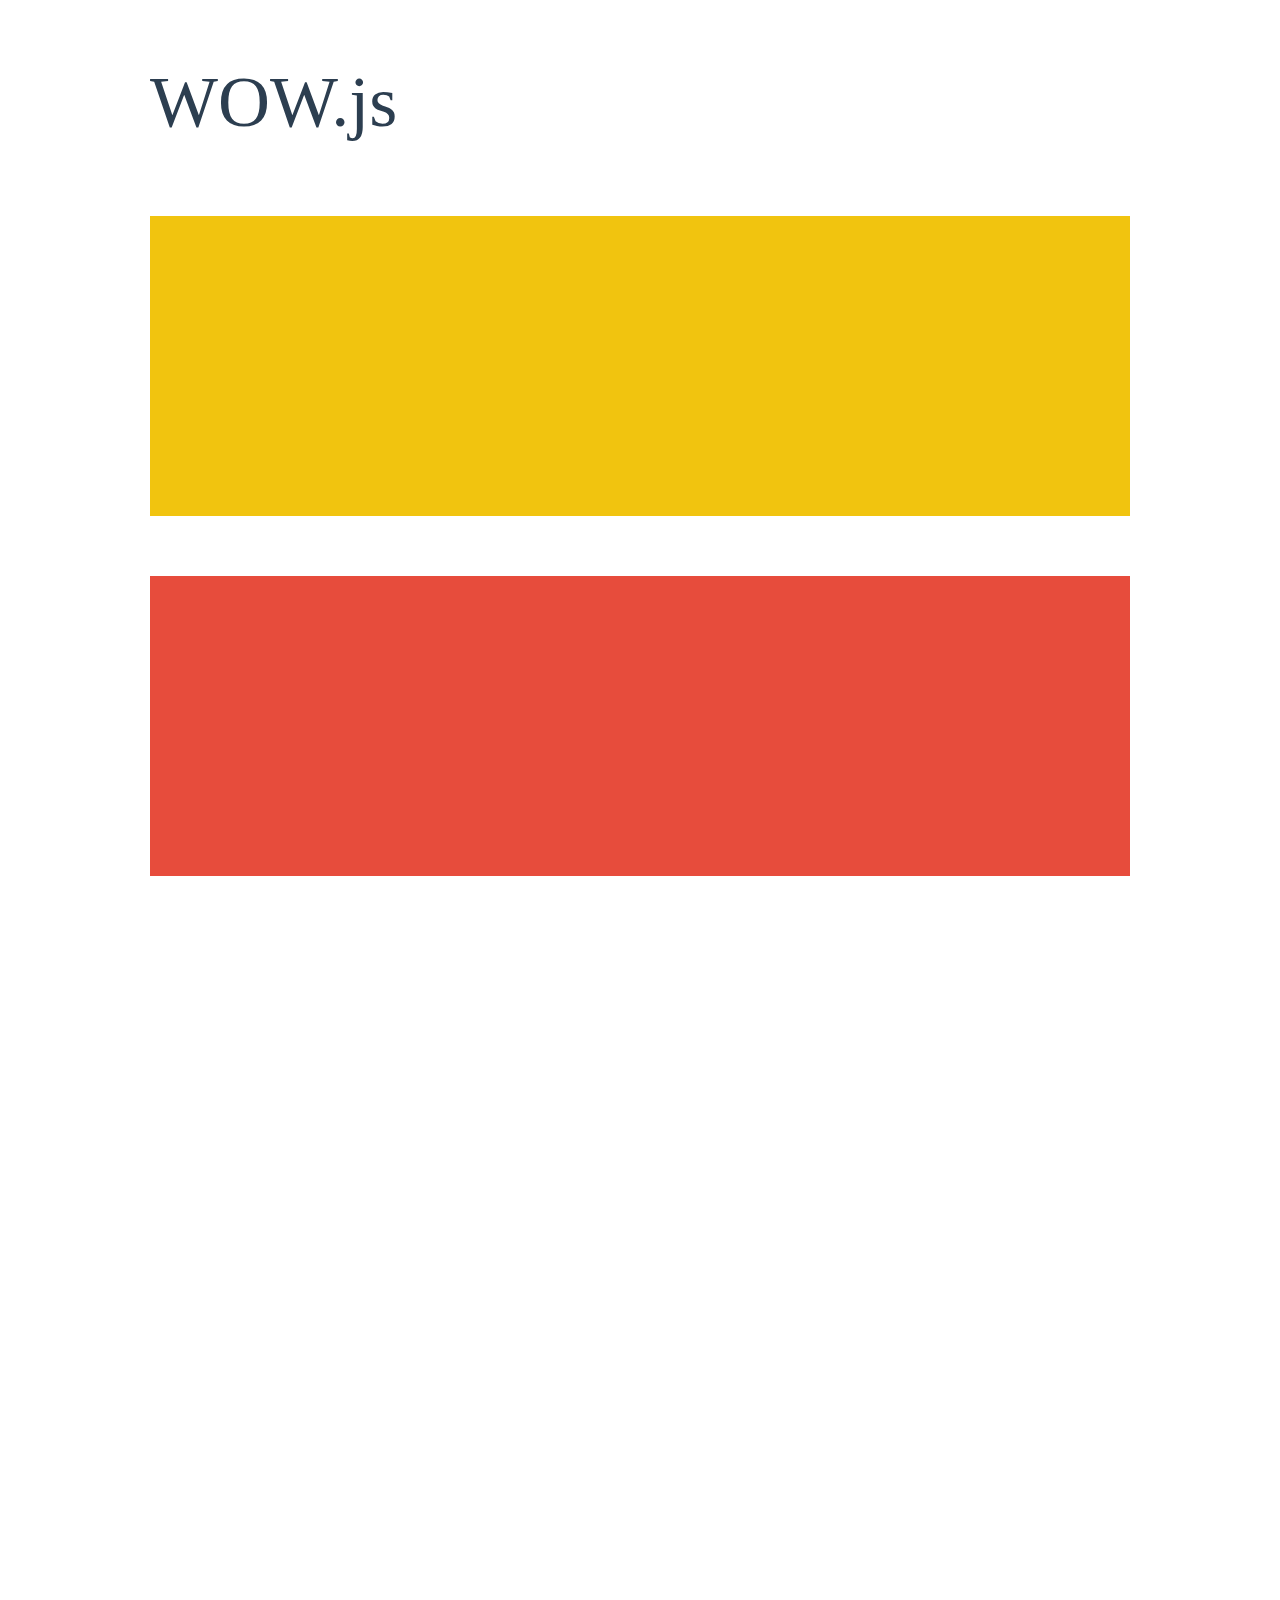
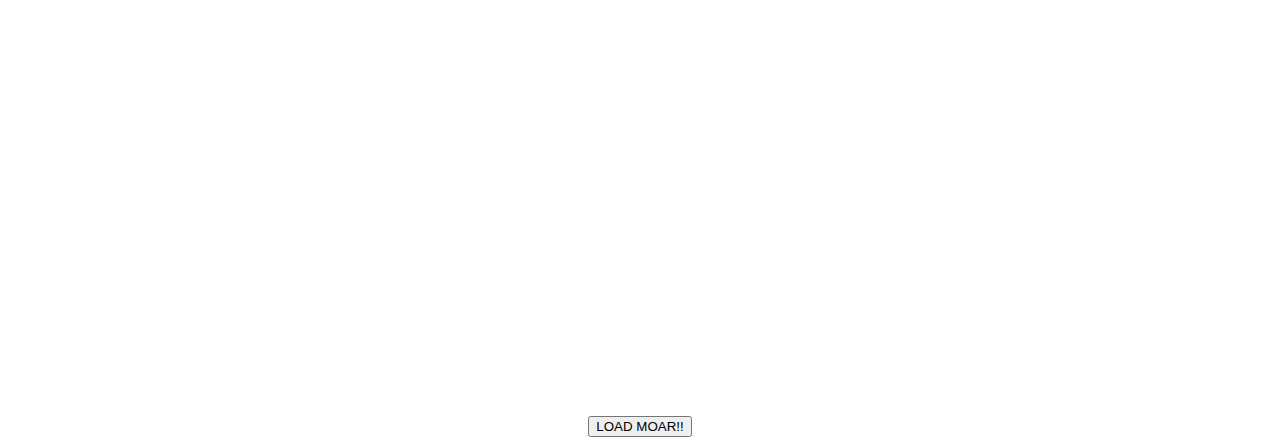
<file: WOW-master/demo.html>
<!doctype html>

<html lang="en">
<head>
  <meta charset="utf-8">
  <title>WOW</title>
  <link rel="stylesheet" href="css/libs/animate.css">
  <link rel="stylesheet" href="css/site.css">
  <style>
    .wow:first-child {
      visibility: hidden;
    }
  </style>
  <!--[if IE]>
    <script src="http://html5shiv.googlecode.com/svn/trunk/html5.js"></script>
  <![endif]-->
</head>

<body>
  <div id="container">
    <header>
      <h1>WOW.js</h1>
    </header>
    <div id="main">
      <section class="wow fadeInDown" style="background-color: #f1c40f;"></section>
      <section class="wow pulse" style="background-color: #e74c3c;" data-wow-iteration="infinite" data-wow-duration="1500ms"></section>
      <section class="section--purple wow slideInRight" data-wow-delay="2s"></section>
      <section class="section--blue wow bounceInLeft" data-wow-offset="300"></section>
      <section class="section--green wow slideInLeft" data-wow-duration="4s"></section>
      <button id="moar">LOAD MOAR!!</button>
    </div>
  </div>
  <script src="dist/wow.js"></script>
  <script>
    wow = new WOW(
      {
        animateClass: 'animated',
        offset:       100,
        callback:     function(box) {
          console.log("WOW: animating <" + box.tagName.toLowerCase() + ">")
        }
      }
    );
    wow.init();
    document.getElementById('moar').onclick = function() {
      var section = document.createElement('section');
      section.className = 'section--purple wow fadeInDown';
      this.parentNode.insertBefore(section, this);
    };
  </script>
</body>
</html>
</file>
<file: documentation/vendor/syntaxhighlighter/styles/shCoreDefault.css>
/**
 * SyntaxHighlighter
 * http://alexgorbatchev.com/SyntaxHighlighter
 *
 * SyntaxHighlighter is donationware. If you are using it, please donate.
 * http://alexgorbatchev.com/SyntaxHighlighter/donate.html
 *
 * @version
 * 3.0.83 (July 02 2010)
 * 
 * @copyright
 * Copyright (C) 2004-2010 Alex Gorbatchev.
 *
 * @license
 * Dual licensed under the MIT and GPL licenses.
 */
.syntaxhighlighter a,
.syntaxhighlighter div,
.syntaxhighlighter code,
.syntaxhighlighter table,
.syntaxhighlighter table td,
.syntaxhighlighter table tr,
.syntaxhighlighter table tbody,
.syntaxhighlighter table thead,
.syntaxhighlighter table caption,
.syntaxhighlighter textarea {
  -moz-border-radius: 0 0 0 0 !important;
  -webkit-border-radius: 0 0 0 0 !important;
  background: none !important;
  border: 0 !important;
  bottom: auto !important;
  float: none !important;
  height: auto !important;
  left: auto !important;
  line-height: 1.1em !important;
  margin: 0 !important;
  outline: 0 !important;
  overflow: visible !important;
  padding: 0 !important;
  position: static !important;
  right: auto !important;
  text-align: left !important;
  top: auto !important;
  vertical-align: baseline !important;
  width: auto !important;
  box-sizing: content-box !important;
  font-family: "Consolas", "Bitstream Vera Sans Mono", "Courier New", Courier, monospace !important;
  font-weight: normal !important;
  font-style: normal !important;
  font-size: 1em !important;
  min-height: inherit !important;
  min-height: auto !important;
}

.syntaxhighlighter {
  width: 100% !important;
  margin: 1em 0 1em 0 !important;
  position: relative !important;
  overflow: auto !important;
  font-size: 1em !important;
}
.syntaxhighlighter.source {
  overflow: hidden !important;
}
.syntaxhighlighter .bold {
  font-weight: bold !important;
}
.syntaxhighlighter .italic {
  font-style: italic !important;
}
.syntaxhighlighter .line {
  white-space: pre !important;
}
.syntaxhighlighter table {
  width: 100% !important;
}
.syntaxhighlighter table caption {
  text-align: left !important;
  padding: .5em 0 0.5em 1em !important;
}
.syntaxhighlighter table td.code {
  width: 100% !important;
}
.syntaxhighlighter table td.code .container {
  position: relative !important;
}
.syntaxhighlighter table td.code .container textarea {
  box-sizing: border-box !important;
  position: absolute !important;
  left: 0 !important;
  top: 0 !important;
  width: 100% !important;
  height: 100% !important;
  border: none !important;
  background: white !important;
  padding-left: 1em !important;
  overflow: hidden !important;
  white-space: pre !important;
}
.syntaxhighlighter table td.gutter .line {
  text-align: right !important;
  padding: 0 0.5em 0 1em !important;
}
.syntaxhighlighter table td.code .line {
  padding: 0 1em !important;
}
.syntaxhighlighter.nogutter td.code .container textarea, .syntaxhighlighter.nogutter td.code .line {
  padding-left: 0em !important;
}
.syntaxhighlighter.show {
  display: block !important;
}
.syntaxhighlighter.collapsed table {
  display: none !important;
}
.syntaxhighlighter.collapsed .toolbar {
  padding: 0.1em 0.8em 0em 0.8em !important;
  font-size: 1em !important;
  position: static !important;
  width: auto !important;
  height: auto !important;
}
.syntaxhighlighter.collapsed .toolbar span {
  display: inline !important;
  margin-right: 1em !important;
}
.syntaxhighlighter.collapsed .toolbar span a {
  padding: 0 !important;
  display: none !important;
}
.syntaxhighlighter.collapsed .toolbar span a.expandSource {
  display: inline !important;
}
.syntaxhighlighter .toolbar {
  position: absolute !important;
  right: 1px !important;
  top: 1px !important;
  width: 11px !important;
  height: 11px !important;
  font-size: 10px !important;
  z-index: 10 !important;
}
.syntaxhighlighter .toolbar span.title {
  display: inline !important;
}
.syntaxhighlighter .toolbar a {
  display: block !important;
  text-align: center !important;
  text-decoration: none !important;
  padding-top: 1px !important;
}
.syntaxhighlighter .toolbar a.expandSource {
  display: none !important;
}
.syntaxhighlighter.ie {
  font-size: .9em !important;
  padding: 1px 0 1px 0 !important;
}
.syntaxhighlighter.ie .toolbar {
  line-height: 8px !important;
}
.syntaxhighlighter.ie .toolbar a {
  padding-top: 0px !important;
}
.syntaxhighlighter.printing .line.alt1 .content,
.syntaxhighlighter.printing .line.alt2 .content,
.syntaxhighlighter.printing .line.highlighted .number,
.syntaxhighlighter.printing .line.highlighted.alt1 .content,
.syntaxhighlighter.printing .line.highlighted.alt2 .content {
  background: none !important;
}
.syntaxhighlighter.printing .line .number {
  color: #bbbbbb !important;
}
.syntaxhighlighter.printing .line .content {
  color: black !important;
}
.syntaxhighlighter.printing .toolbar {
  display: none !important;
}
.syntaxhighlighter.printing a {
  text-decoration: none !important;
}
.syntaxhighlighter.printing .plain, .syntaxhighlighter.printing .plain a {
  color: black !important;
}
.syntaxhighlighter.printing .comments, .syntaxhighlighter.printing .comments a {
  color: #008200 !important;
}
.syntaxhighlighter.printing .string, .syntaxhighlighter.printing .string a {
  color: blue !important;
}
.syntaxhighlighter.printing .keyword {
  color: #006699 !important;
  font-weight: bold !important;
}
.syntaxhighlighter.printing .preprocessor {
  color: gray !important;
}
.syntaxhighlighter.printing .variable {
  color: #aa7700 !important;
}
.syntaxhighlighter.printing .value {
  color: #009900 !important;
}
.syntaxhighlighter.printing .functions {
  color: #ff1493 !important;
}
.syntaxhighlighter.printing .constants {
  color: #0066cc !important;
}
.syntaxhighlighter.printing .script {
  font-weight: bold !important;
}
.syntaxhighlighter.printing .color1, .syntaxhighlighter.printing .color1 a {
  color: gray !important;
}
.syntaxhighlighter.printing .color2, .syntaxhighlighter.printing .color2 a {
  color: #ff1493 !important;
}
.syntaxhighlighter.printing .color3, .syntaxhighlighter.printing .color3 a {
  color: red !important;
}
.syntaxhighlighter.printing .break, .syntaxhighlighter.printing .break a {
  color: black !important;
}

.syntaxhighlighter {
  background-color: white !important;
}
.syntaxhighlighter .line.alt1 {
  background-color: white !important;
}
.syntaxhighlighter .line.alt2 {
  background-color: white !important;
}
.syntaxhighlighter .line.highlighted.alt1, .syntaxhighlighter .line.highlighted.alt2 {
  background-color: #e0e0e0 !important;
}
.syntaxhighlighter .line.highlighted.number {
  color: black !important;
}
.syntaxhighlighter table caption {
  color: black !important;
}
.syntaxhighlighter .gutter {
  color: #afafaf !important;
}
.syntaxhighlighter .gutter .line {
  border-right: 3px solid #6ce26c !important;
}
.syntaxhighlighter .gutter .line.highlighted {
  background-color: #6ce26c !important;
  color: white !important;
}
.syntaxhighlighter.printing .line .content {
  border: none !important;
}
.syntaxhighlighter.collapsed {
  overflow: visible !important;
}
.syntaxhighlighter.collapsed .toolbar {
  color: blue !important;
  background: white !important;
  border: 1px solid #6ce26c !important;
}
.syntaxhighlighter.collapsed .toolbar a {
  color: blue !important;
}
.syntaxhighlighter.collapsed .toolbar a:hover {
  color: red !important;
}
.syntaxhighlighter .toolbar {
  color: white !important;
  background: #6ce26c !important;
  border: none !important;
}
.syntaxhighlighter .toolbar a {
  color: white !important;
}
.syntaxhighlighter .toolbar a:hover {
  color: black !important;
}
.syntaxhighlighter .plain, .syntaxhighlighter .plain a {
  color: black !important;
}
.syntaxhighlighter .comments, .syntaxhighlighter .comments a {
  color: #008200 !important;
}
.syntaxhighlighter .string, .syntaxhighlighter .string a {
  color: blue !important;
}
.syntaxhighlighter .keyword {
  color: #006699 !important;
}
.syntaxhighlighter .preprocessor {
  color: gray !important;
}
.syntaxhighlighter .variable {
  color: #aa7700 !important;
}
.syntaxhighlighter .value {
  color: #009900 !important;
}
.syntaxhighlighter .functions {
  color: #ff1493 !important;
}
.syntaxhighlighter .constants {
  color: #0066cc !important;
}
.syntaxhighlighter .script {
  font-weight: bold !important;
  color: #006699 !important;
  background-color: none !important;
}
.syntaxhighlighter .color1, .syntaxhighlighter .color1 a {
  color: gray !important;
}
.syntaxhighlighter .color2, .syntaxhighlighter .color2 a {
  color: #ff1493 !important;
}
.syntaxhighlighter .color3, .syntaxhighlighter .color3 a {
  color: red !important;
}

.syntaxhighlighter .keyword {
  font-weight: bold !important;
}
</file>
<file: documentation/css/main.css>
@charset "UTF-8";
/* Author: Frittt Templates
   URI: http://www.frittt.com
*/
body,
html {
  margin: 0;
  padding: 0;
}

body,
input,
h1,
h2,
h3,
h4,
h5,
h6 {
  font-family: "Raleway", Helvetica, Arial, "Lucida Grande", sans-serif;
  font-weight: 300;
  font-size: 18px;
}

h4 small {
  border-left: 1px solid #888;
  font-size: 12px;
  font-weight: 100;
  margin-left: 10px;
  padding-left: 12px;
}

body {
  background: #fff none repeat scroll 0 0;
  color: #222;
  font-family: "Open Sans";
  font-size: 14px;
  font-weight: 400;
  line-height: 24px;
}

img,
iframe {
  max-width: 100%;
}

iframe {
  max-height: 100%;
}

img {
  height: auto;
}

.btn {
  background: #135571;
  color: #fff;
  -webkit-transition: all 250ms;
  -o-transition: all 250ms;
  -moz-transition: all 250ms;
  transition: all 250ms;
}

.btn:hover {
  background: #333;
}

.btn-download {
  -webkit-border-radius: 0 4px 0 0;
  -moz-border-radius: 0 4px 0 0;
  border-radius: 0 4px 0 0;
  font-weight: bold;
  width: 25px;
  overflow: hidden;
}

.btn-download img {
  width: 25px;
  float: left;
  margin-top: 18px;
  margin-right: 15px;
}

.btn-download:hover {
  width: 165px;
}

iframe {
  border: 0 !important;
}

header {
  width: 100%;
  overflow: hidden;
}

.container {
  padding: 40px 40px 40px 0;
  position: relative;
}

strong,
dt,
h3,
h4 {
  font-weight: 700;
}

h1,
h2,
h3,
h4,
h5,
h6 {
  color: #121212;
  font-family: "Open Sans";
  font-weight: 300;
  line-height: 1.2em;
  margin: 0 0 0.8em;
}

h1.secondary,
h2.secondary,
h3.secondary,
h4.secondary,
h5.secondary,
h6.secondary {
  color: #333;
}

h1.normal,
h2.normal,
h3.normal,
h4.normal,
h5.normal,
h6.normal {
  font-weight: 400;
}

h1.bold,
h2.bold,
h3.bold,
h4.bold,
h5.bold,
h6.bold {
  font-weight: 500;
}

h1.bolder,
h2.bolder,
h3.bolder,
h4.bolder,
h5.bolder,
h6.bolder {
  font-weight: 700;
}

h1 {
  font-size: 36px;
  font-weight: 500;
  margin-bottom: 20px;
}

h2 {
  font-size: 32px;
  margin-bottom: 20px;
}

h3 {
  font-size: 24px;
  margin-bottom: 22px;
}

h4 {
  font-size: 18px;
  margin-bottom: 22px;
  font-weight: 600;
  opacity: 0.8;
}

h5 {
  font-size: 18px;
  font-weight: 700;
  margin-bottom: 18px;
}

h6 {
  font-size: 14px;
  font-weight: 500;
  margin-bottom: 14px;
}

iframe,
img {
  max-width: 100%;
}

iframe {
  width: 100%;
}

hr {
  background: #EEE;
  border: 0;
  height: 1px;
  margin: 40px 0 40px;
}

blockquote {
  margin: 1em 0;
  border-left: 3px solid #ccc;
  padding-left: 20px;
  text-align: left;
}

dd {
  padding: 0;
  margin: 0 0 25px 0;
}

a {
  -webkit-transition: all ease 150ms;
  -o-transition: all ease 150ms;
  -moz-transition: all ease 150ms;
  transition: all ease 150ms;
  text-decoration: none;
  color: #0056ae;
}

a:hover {
  text-decoration: underline;
}

a:active {
  color: #47b5e2;
}

/* Header Styles */
/*
header {
    padding: 2em 0 2em 0;

    background: #f4f4f4;
    color: #fff;
	border-bottom: 1px solid #eee;
}*/
header {
  background-color: #fff;
  border-bottom: 1px solid #eee;
  left: 0;
  margin: 0 auto;
  top: 0;
  -webkit-transition: all 1.3s linear 0s;
  -o-transition: all 1.3s linear 0s;
  -moz-transition: all 1.3s linear 0s;
  transition: all 1.3s linear 0s;
  width: 100%;
  z-index: 10000;
}

h1 {
  margin-bottom: 20px;
  padding: 0;
}

header h2 {
  margin: 0 0 1em 0;
}

header h2.lone-header {
  margin: 0;
}

footer {
  text-align: center;
  padding: 1.5em 0;
  background: #fff;
  -webkit-border-radius: 0 0 4px 4px;
  -moz-border-radius: 0 0 4px 4px;
  border-radius: 0 0 4px 4px;
}

footer p {
  margin: 0;
  color: #999;
}

.pull-right {
  float: right;
}

.pull-left {
  float: left;
}


#header-wrapper{
  background: #3b3b3b;
  color: #fff;
}

#header-wrapper h1{
  color: #fff;
}

.text-bold{
  font-weight: bold;
}


/* Navigation Styles */
nav {
  background: #fff;
  padding: 0;
  min-height: 60px;
  -webkit-border-radius: 5px 5px 0 0;
  -moz-border-radius: 5px 5px 0 0;
  border-radius: 5px 5px 0 0;
}

nav ul,
nav li {
  margin: 0;
  padding: 0;
  list-style: none;
}

nav a {
  padding: 0 1em;
  text-decoration: none !important;
  font-size: .9em;
  height: 60px;
  line-height: 60px;
  display: block;
}

nav h1 a {
  padding: 7px 1em;
  height: 46px;
  line-height: 0;
  height: 45px;
  line-height: 60px;
  color: #000;
}

nav h1 a img {
  margin-right: 10px;
  float: left;
  margin-top: 9px;
}

nav h1 a span {
  float: left;
  margin-top: -5px;
}

nav a:active {
  color: #fff;
  cursor: default;
}

nav ul.site {
  padding: 20px 0 0 0;
}

nav #menu {
  overflow: hidden;
  max-height: 0;
  clear: left;
}

nav #menu-toggle {
  position: absolute;
  right: 0;
  top: 0;
  font-size: 1.5em;
  padding: 0 16px;
}

@media only screen and (min-width: 680px) {
  nav,
  nav #menu {
    height: 60px !important;
  }
  nav li,
  nav a {
    float: left;
  }
  nav ul.site {
    float: left;
    padding: 0;
    clear: none;
  }
  nav ul.site li {
    margin: 0 0 0 10px;
  }
  nav #menu-toggle {
    display: none !important;
  }
  nav #menu {
    max-height: 9999px;
    clear: none;
  }
}

/* Content Styles */
section {
  text-align: center;
  padding-right: 15rem !important;
}

section.vibrant {
  background: #222;
  color: #fff;
}

section.vibrant h4 {
  line-height: 2;
  font-weight: normal;
  width: 90%;
  margin: 0 auto;
}

nav:before,
nav:after,
header:before,
header:after,
section:before,
section:after {
  content: " ";
  display: table;
}

nav:after,
header:after,
section:after {
  clear: both;
}

nav,
header,
section {
  *zoom: 1;
}

/* Form Styles */
input {
  display: block;
  vertical-align: middle;
  line-height: 30px;
  margin: 0 auto;
  width: 100%;
  max-width: 400px;
  -webkit-box-sizing: border-box;
  -moz-box-sizing: border-box;
  box-sizing: border-box;
  -webkit-transition: all linear 0.2s;
  -o-transition: all linear 0.2s;
  -moz-transition: all linear 0.2s;
  transition: all linear 0.2s;
}

input:focus {
  border-color: #007eb2;
  outline: 0;
}

.docs-nav {
  background-color: #fbfbfb;
  border-right: 1px solid #eee;
  font-size: 16px;
  list-style: outside none none;
  margin: 0;
  padding: 20px 0 30px;
  border-bottom: 1px solid #eee;
}

.docs-nav a {
  border-bottom: 1px solid #eaeaea;
  color: #555;
  display: block;
  font-size: 14px;
  padding: 8px 30px;
  text-decoration: none;
}

.docs-nav a:last-child {
  border-bottom: 0;
}

.docs-nav strong {
  margin-bottom: 10px;
  display: block;
  padding: 8px 20px;
}

@media only screen and (min-width: 960px) {
  .docs-nav {
    position: absolute;
    top: 0;
    width: 260px;
    -webkit-transition: top linear 50ms;
    -o-transition: top linear 50ms;
    -moz-transition: top linear 50ms;
    transition: top linear 50ms;
  }
  .docs-nav.fixed {
    position: fixed;
    top: 49px;
    width: 260px;
  }
  .docs-nav a:hover {
    background: #0056ae;
    color: #fff;
  }
  .docs-nav a:active, .docs-nav .active {
    background: #0056ae none repeat scroll 0 0;
    border-right: 0 solid #ccc;
    color: #fff;
  }
  .docs-nav .separator {
    height: 20px;
  }
  .docs-content {
    padding-left: 310px;
  }
  header {
    padding: 1em 0 1em 0;
  }
  .container {
    max-width: 100%;
  }
  section {
    padding: 0;
    text-align: left;
    background: #fff;
  }
  section.centered {
    text-align: center;
  }
  input {
    display: inline-block;
  }
}

.text-center {
  text-align: center;
}

#hb-header {
  padding: 20px 24px 40px;
}

#hb-header .links {
  margin-top: 40px;
}

.links a,
footer .links a {
  border-left: 1px solid #e1e1e1;
  color: #666;
  display: inline-block;
  padding: 0 10px;
  text-decoration: none;
}

.links a:hover,
footer .links a:hover {
  color: #2980b9;
}

.links a:first-child {
  border-left: 0 none;
}

#footer-wrapper {
  border-top: 1px solid #f1f1f1;
}

#footer, #hb-header {
  padding: 30px 0;
  text-align: center;
}

#footer {
  padding-bottom: 130px;
}

#logo {
  display: block;
}

pre code {
  background-color: transparent;
  -webkit-border-radius: 0;
  -moz-border-radius: 0;
  border-radius: 0;
  color: inherit;
  font-size: inherit;
  padding: 0;
  white-space: pre-wrap;
}

code {
  background-color: #f9f2f4;
  -webkit-border-radius: 4px;
  -moz-border-radius: 4px;
  border-radius: 4px;
  color: #c7254e;
  font-size: 90%;
  padding: 2px 4px;
}

.label {
  -webkit-border-radius: 0.25em;
  -moz-border-radius: 0.25em;
  border-radius: 0.25em;
  color: #ffffff;
  display: inline;
  font-size: 75%;
  font-weight: bold;
  line-height: 1;
  padding: 0.2em 0.6em 0.3em;
  text-align: center;
  vertical-align: baseline;
  white-space: nowrap;
}

.label-danger {
  background-color: #d9534f;
}

#default-tree li::before {
  background-image: url("../images/folder.png");
  background-repeat: no-repeat;
  content: " ";
  height: 22px;
  margin-left: -23px;
  margin-top: 6px;
  position: absolute;
  width: 24px;
}

table {
  background-color: transparent;
}

caption {
  color: #777;
  padding-bottom: 8px;
  padding-top: 8px;
  text-align: left;
}

th {
  text-align: left;
}

.table {
  margin-bottom: 20px;
  max-width: 100%;
  width: 100%;
}

.table > tbody > tr > td, .table > tbody > tr > th, .table > tfoot > tr > td, .table > tfoot > tr > th, .table > thead > tr > td, .table > thead > tr > th {
  border-top: 1px solid #ddd;
  line-height: 1.42857;
  padding: 8px;
  vertical-align: top;
}

.table > thead > tr > th {
  border-bottom: 2px solid #ddd;
  vertical-align: bottom;
}

.table > caption + thead > tr:first-child > td, .table > caption + thead > tr:first-child > th, .table > colgroup + thead > tr:first-child > td, .table > colgroup + thead > tr:first-child > th, .table > thead:first-child > tr:first-child > td, .table > thead:first-child > tr:first-child > th {
  border-top: 0 none;
}

.table > tbody + tbody {
  border-top: 2px solid #ddd;
}

.table .table {
  background-color: #fff;
}

.table-condensed > tbody > tr > td, .table-condensed > tbody > tr > th, .table-condensed > tfoot > tr > td, .table-condensed > tfoot > tr > th, .table-condensed > thead > tr > td, .table-condensed > thead > tr > th {
  padding: 12px;
}

.table-bordered {
  border: 1px solid #ddd;
}

.table-bordered > tbody > tr > td, .table-bordered > tbody > tr > th, .table-bordered > tfoot > tr > td, .table-bordered > tfoot > tr > th, .table-bordered > thead > tr > td, .table-bordered > thead > tr > th {
  border: 1px solid #eee !important;
}

.table-bordered > thead > tr > td, .table-bordered > thead > tr > th {
  border-bottom-width: 2px;
}

.table-striped > tbody > tr:nth-of-type(2n+1) {
  background-color: #f9f9f9;
}

.table-hover > tbody > tr:hover {
  background-color: #f5f5f5;
}

table col[class*="col-"] {
  display: table-column;
  float: none;
  position: static;
}

table td[class*="col-"], table th[class*="col-"] {
  display: table-cell;
  float: none;
  position: static;
}

.table > tbody > tr.active > td, .table > tbody > tr.active > th, .table > tbody > tr > td.active, .table > tbody > tr > th.active, .table > tfoot > tr.active > td, .table > tfoot > tr.active > th, .table > tfoot > tr > td.active, .table > tfoot > tr > th.active, .table > thead > tr.active > td, .table > thead > tr.active > th, .table > thead > tr > td.active, .table > thead > tr > th.active {
  background-color: #f5f5f5;
}

.table-hover > tbody > tr.active:hover > td, .table-hover > tbody > tr.active:hover > th, .table-hover > tbody > tr:hover > .active, .table-hover > tbody > tr > td.active:hover, .table-hover > tbody > tr > th.active:hover {
  background-color: #e8e8e8;
}

.table > tbody > tr.success > td, .table > tbody > tr.success > th, .table > tbody > tr > td.success, .table > tbody > tr > th.success, .table > tfoot > tr.success > td, .table > tfoot > tr.success > th, .table > tfoot > tr > td.success, .table > tfoot > tr > th.success, .table > thead > tr.success > td, .table > thead > tr.success > th, .table > thead > tr > td.success, .table > thead > tr > th.success {
  background-color: #dff0d8;
}

.table-hover > tbody > tr.success:hover > td, .table-hover > tbody > tr.success:hover > th, .table-hover > tbody > tr:hover > .success, .table-hover > tbody > tr > td.success:hover, .table-hover > tbody > tr > th.success:hover {
  background-color: #d0e9c6;
}

.table > tbody > tr.info > td, .table > tbody > tr.info > th, .table > tbody > tr > td.info, .table > tbody > tr > th.info, .table > tfoot > tr.info > td, .table > tfoot > tr.info > th, .table > tfoot > tr > td.info, .table > tfoot > tr > th.info, .table > thead > tr.info > td, .table > thead > tr.info > th, .table > thead > tr > td.info, .table > thead > tr > th.info {
  background-color: #d9edf7;
}

.table-hover > tbody > tr.info:hover > td, .table-hover > tbody > tr.info:hover > th, .table-hover > tbody > tr:hover > .info, .table-hover > tbody > tr > td.info:hover, .table-hover > tbody > tr > th.info:hover {
  background-color: #c4e3f3;
}

.table > tbody > tr.warning > td, .table > tbody > tr.warning > th, .table > tbody > tr > td.warning, .table > tbody > tr > th.warning, .table > tfoot > tr.warning > td, .table > tfoot > tr.warning > th, .table > tfoot > tr > td.warning, .table > tfoot > tr > th.warning, .table > thead > tr.warning > td, .table > thead > tr.warning > th, .table > thead > tr > td.warning, .table > thead > tr > th.warning {
  background-color: #fcf8e3;
}

.table-hover > tbody > tr.warning:hover > td, .table-hover > tbody > tr.warning:hover > th, .table-hover > tbody > tr:hover > .warning, .table-hover > tbody > tr > td.warning:hover, .table-hover > tbody > tr > th.warning:hover {
  background-color: #faf2cc;
}

.table > tbody > tr.danger > td, .table > tbody > tr.danger > th, .table > tbody > tr > td.danger, .table > tbody > tr > th.danger, .table > tfoot > tr.danger > td, .table > tfoot > tr.danger > th, .table > tfoot > tr > td.danger, .table > tfoot > tr > th.danger, .table > thead > tr.danger > td, .table > thead > tr.danger > th, .table > thead > tr > td.danger, .table > thead > tr > th.danger {
  background-color: #f2dede;
}

.table-hover > tbody > tr.danger:hover > td, .table-hover > tbody > tr.danger:hover > th, .table-hover > tbody > tr:hover > .danger, .table-hover > tbody > tr > td.danger:hover, .table-hover > tbody > tr > th.danger:hover {
  background-color: #ebcccc;
}

.table-responsive {
  min-height: 0.01%;
  overflow-x: auto;
}

@media screen and (max-width: 767px) {
  .table-responsive {
    border: 1px solid #ddd;
    margin-bottom: 15px;
    overflow-y: hidden;
    width: 100%;
  }
  .table-responsive > .table {
    margin-bottom: 0;
  }
  .table-responsive > .table > tbody > tr > td, .table-responsive > .table > tbody > tr > th, .table-responsive > .table > tfoot > tr > td, .table-responsive > .table > tfoot > tr > th, .table-responsive > .table > thead > tr > td, .table-responsive > .table > thead > tr > th {
    white-space: nowrap;
  }
  .table-responsive > .table-bordered {
    border: 0 none;
  }
  .table-responsive > .table-bordered > tbody > tr > td:first-child, .table-responsive > .table-bordered > tbody > tr > th:first-child, .table-responsive > .table-bordered > tfoot > tr > td:first-child, .table-responsive > .table-bordered > tfoot > tr > th:first-child, .table-responsive > .table-bordered > thead > tr > td:first-child, .table-responsive > .table-bordered > thead > tr > th:first-child {
    border-left: 0 none;
  }
  .table-responsive > .table-bordered > tbody > tr > td:last-child, .table-responsive > .table-bordered > tbody > tr > th:last-child, .table-responsive > .table-bordered > tfoot > tr > td:last-child, .table-responsive > .table-bordered > tfoot > tr > th:last-child, .table-responsive > .table-bordered > thead > tr > td:last-child, .table-responsive > .table-bordered > thead > tr > th:last-child {
    border-right: 0 none;
  }
  .table-responsive > .table-bordered > tbody > tr:last-child > td, .table-responsive > .table-bordered > tbody > tr:last-child > th, .table-responsive > .table-bordered > tfoot > tr:last-child > td, .table-responsive > .table-bordered > tfoot > tr:last-child > th {
    border-bottom: 0 none;
  }
}

.table {
  margin-top: 5px;
}

.table thead tr th {
  border-bottom: 1px solid rgba(230, 230, 230, 0.7);
  color: rgba(44, 44, 44, 0.35);
  font-size: 13px;
  font-weight: 600;
  padding-bottom: 14px;
  padding-top: 14px;
  text-transform: uppercase;
  vertical-align: middle;
}

.table thead tr th[class*="sorting_"] {
  color: #2c2c2c;
}

.table thead tr th:first-child {
  padding-left: 18px !important;
}

.table thead tr th .btn {
  margin-bottom: -20px;
  margin-top: -20px;
}

.table tbody tr td {
  background: #fff none repeat scroll 0 0;
  border-bottom: 1px solid rgba(230, 230, 230, 0.7);
  border-top: 0 none;
  font-size: 13.5px;
  padding: 20px;
}

.table tbody tr td .btn {
  background: rgba(44, 44, 44, 0.07) none repeat scroll 0 0;
  -webkit-border-radius: 4px;
  -moz-border-radius: 4px;
  border-radius: 4px;
  color: #62605a !important;
  display: inline-block;
  margin: 5px;
  padding: 5px;
}

.table tbody tr td .btn:hover {
  background: rgba(44, 44, 44, 0.15) none repeat scroll 0 0;
}

.table tbody tr td[class*="sorting_"] {
  color: #000;
}

.table tbody tr.selected td {
  background: #fcf3be none repeat scroll 0 0;
}

.table.table-hover tbody tr:hover td {
  background: #d9f1fe none repeat scroll 0 0 !important;
}

.table.table-hover tbody tr.selected:hover td {
  background: #fcf3be none repeat scroll 0 0 !important;
}

.table.table-striped tbody tr td {
  background: #fafafa none repeat scroll 0 0 !important;
}

.table.table-striped tbody tr:nth-child(2n+1) td {
  background: #fff none repeat scroll 0 0 !important;
}

.table.table-condensed {
  table-layout: fixed;
}

.table.table-condensed thead tr th {
  padding-left: 20px;
  padding-right: 20px;
}

.table.table-condensed tbody tr td {
  padding-bottom: 12px;
  padding-top: 12px;
}

.table.table-condensed thead tr th, .table.table-condensed tbody tr td, .table.table-condensed tbody tr td * {
  overflow: hidden;
  -o-text-overflow: ellipsis;
  text-overflow: ellipsis;
  vertical-align: middle;
  white-space: nowrap;
}

.table.table-condensed.table-detailed > tbody > tr.shown > td {
  background: #fcf3be none repeat scroll 0 0;
}

.table.table-condensed.table-detailed > tbody > tr.shown > td:first-child::before {
  content: "";
  display: inline-block;
  font-family: "FontAwesome";
  margin-right: 8px;
}

.table.table-condensed.table-detailed > tbody > tr.shown + tr > td {
  background: rgba(250, 250, 250, 0.4) none repeat scroll 0 0;
  padding: 0 40px;
}

.table.table-condensed.table-detailed > tbody > tr.shown + tr > td .table-inline {
  background: transparent none repeat scroll 0 0;
}

.table.table-condensed.table-detailed > tbody > tr.shown + tr > td .table-inline tr, .table.table-condensed.table-detailed > tbody > tr.shown + tr > td .table-inline td {
  background: transparent none repeat scroll 0 0;
  font-weight: 600;
}

.table.table-condensed.table-detailed > tbody > tr > td:hover {
  cursor: pointer;
}

.table.table-condensed.table-detailed > tbody > tr > td:first-child::before {
  content: "";
  display: inline-block;
  font-family: "FontAwesome";
  margin-right: 8px;
}

.table.table-condensed.table-detailed .table-inline td {
  border: medium none;
  text-align: left;
}

.table.table-borderless > tbody > tr > td {
  border-bottom: 0 none;
}

.fht-table {
  margin-bottom: 0 !important;
}

.table.dataTable.no-footer {
  border: medium none;
}

table {
  border-collapse: collapse;
  border-spacing: 0;
}

.docs-content-inner section {
  border-bottom: 1px solid #eee;
  margin-bottom: 60px;
  padding-bottom: 60px;
}

.syntaxhighlighter {
  border: 1px solid #eee;
  -webkit-border-radius: 5px;
  -moz-border-radius: 5px;
  border-radius: 5px;
  padding: 10px;
}

.syntaxhighlighter .toolbar {
  display: none;
}

#creadits {
  margin-bottom: 300px;
}

section {
  margin-bottom: 50px;
}
</file>
<file: WOW-master/css/site.css>
h1 {
  font-size:     72px;
  line-height:   1.5;
  color: #2c3e50;
  font-weight:   100;
}

#container {
  width:  980px;
  margin: 0 auto;
}

section {
  height: 300px;
  margin: 60px 0;
}

.section--purple {
  background-color: #9b59b6;
}

.section--blue {
  background-color: #3498db;
}

.section--green {
  background-color: #2ecc71;
}

#main {
  text-align: center;
}

#more {
  margin: 20px auto 48px;
}
</file>
